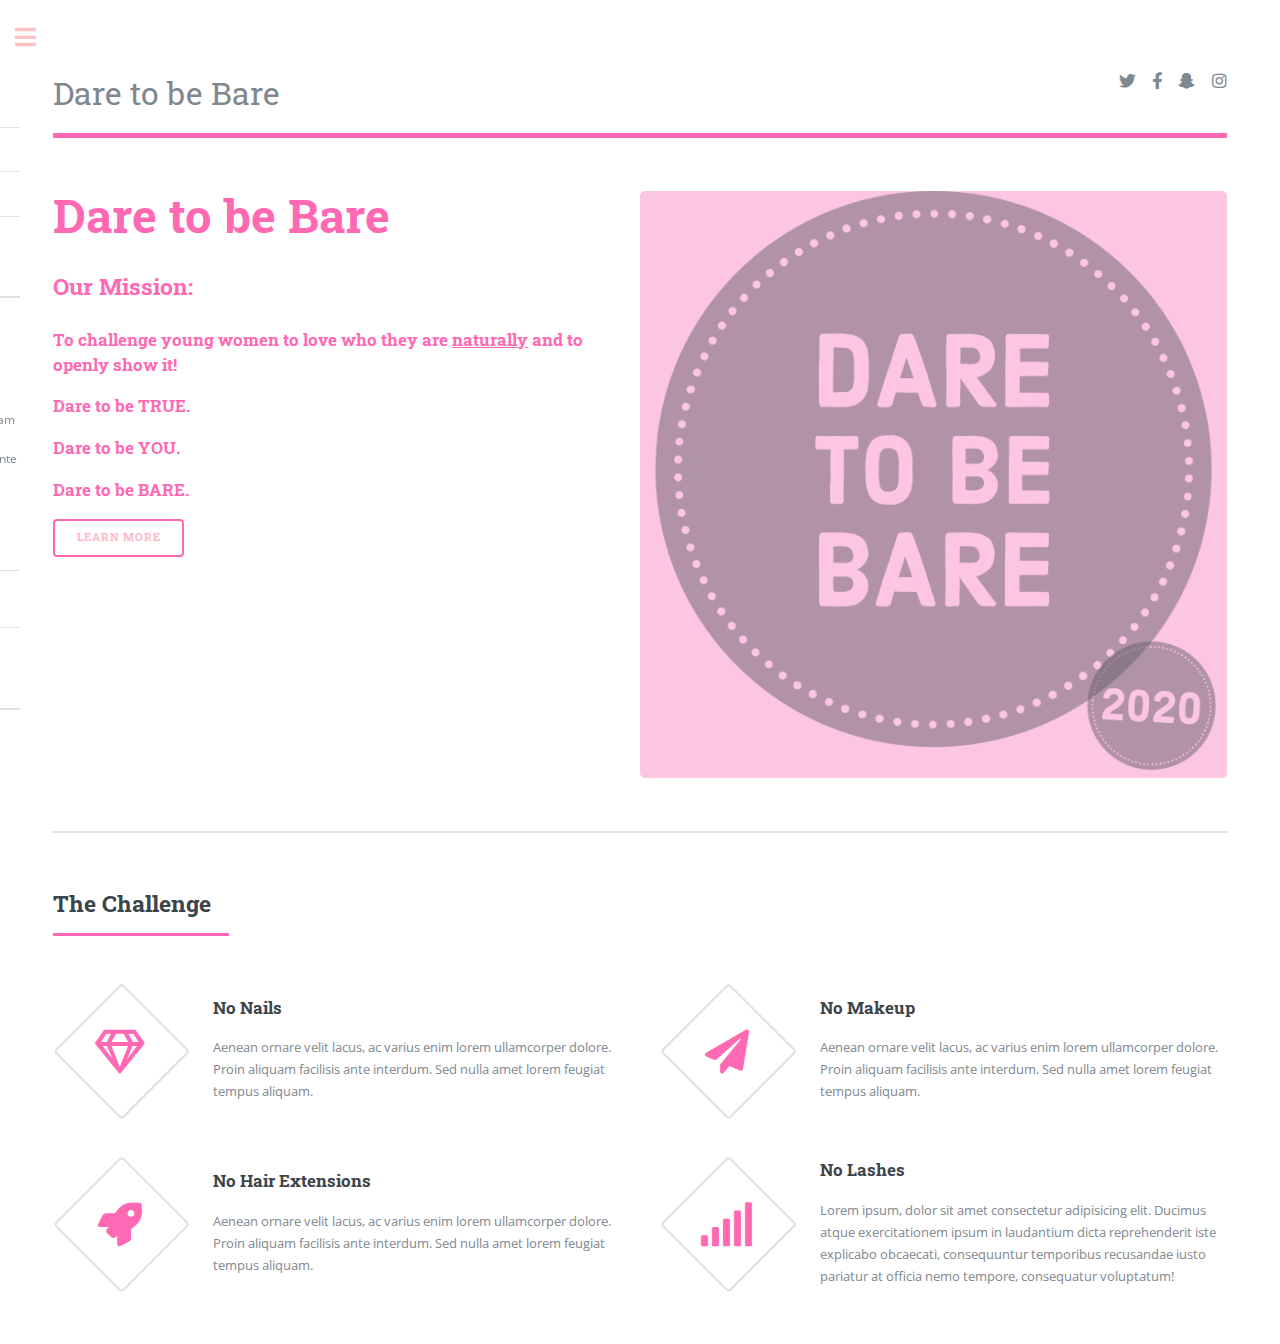
<file: index.html>
<!DOCTYPE HTML>
<!--
	Editorial by HTML5 UP
	html5up.net | @ajlkn
	Free for personal and commercial use under the CCA 3.0 license (html5up.net/license)
-->
<html>
	<head>
		<title>Dare to be Bare</title>
		<meta charset="utf-8" />
		<meta name="viewport" content="width=device-width, initial-scale=1, user-scalable=no" />
		<link rel="stylesheet" href="assets/css/main.css" />
	</head>
	<body class="is-preload">

		<!-- Wrapper -->
			<div id="wrapper">

				<!-- Main -->
					<div id="main">
						<div class="inner">

							<!-- Header -->
								<header id="header">
									<a href="index.html" class="logo"><font size ="6">Dare to be Bare</a></font>
									<ul class="icons">
										<li><a href="#" class="icon brands fa-twitter"><span class="label">Twitter</span></a></li>
										<li><a href="#" class="icon brands fa-facebook-f"><span class="label">Facebook</span></a></li>
										<li><a href="#" class="icon brands fa-snapchat-ghost"><span class="label">Snapchat</span></a></li>
										<li><a href="https://www.instagram.com/dare.tobe.bare/?hl=en" class="icon brands fa-instagram"><span class="label">Instagram</span></a></li>
										
									</ul>
								</header>

							<!-- Banner -->
								<section id="banner">
									<div class="content">
										<header>
											 
										<h1 style ="color:#ff69b4">Dare to be Bare</h1>
									
										
											<h2 style ="color:#ff69b4">Our Mission: </h2>
										</header>
										<h3 style ="color:#ff69b4">To challenge young women to love who they are <u>naturally</u> and to openly show it!</h3>
										<h3 style ="color:#ff69b4">Dare to be TRUE.</h3>
										<h3 style ="color:#ff69b4">Dare to be YOU.</h3>
										<h3 style ="color:#ff69b4">Dare to be BARE.</h3>
										<ul class="actions">
											<li><a href="#" class="button big">Learn More</a></li>
										</ul>
									</div>
									<span class="image object">
										<img src="images/pink_logo.PNG" alt="" />
									</span>
								</section>

							<!-- Section -->
								<section>
									<header class="major">
										<h2>The Challenge</h2>
									</header>
									<div class="features">
										<article>
											<span class="icon fa-gem"></span>
											<div class="content">
												<h3>No Nails</h3>
												<p>Aenean ornare velit lacus, ac varius enim lorem ullamcorper dolore. Proin aliquam facilisis ante interdum. Sed nulla amet lorem feugiat tempus aliquam.</p>
											</div>
										</article>
										<article>
											<span class="icon solid fa-paper-plane"></span>
											<div class="content">
												<h3>No Makeup</h3>
												<p>Aenean ornare velit lacus, ac varius enim lorem ullamcorper dolore. Proin aliquam facilisis ante interdum. Sed nulla amet lorem feugiat tempus aliquam.</p>
											</div>
										</article>
										<article>
											<span class="icon solid fa-rocket"></span>
											<div class="content">
												<h3>No Hair Extensions</h3>
												<p>Aenean ornare velit lacus, ac varius enim lorem ullamcorper dolore. Proin aliquam facilisis ante interdum. Sed nulla amet lorem feugiat tempus aliquam.</p>
											</div>
										</article>
										<article>
											<span class="icon solid fa-signal"></span>
											<div class="content">
												<h3>No Lashes</h3>
												<p>Lorem ipsum, dolor sit amet consectetur adipisicing elit. Ducimus atque exercitationem ipsum in laudantium dicta reprehenderit iste explicabo obcaecati, consequuntur temporibus recusandae iusto pariatur at officia nemo tempore, consequatur voluptatum!
												</p>
											</div>
										</article>
									</div>
								</section>

							<!-- Section -->
								

						</div>
					</div>

				<!-- Sidebar -->
					<div id="sidebar">
						<div class="inner">

							<!-- Search -->
								

							<!-- Menu -->
								<nav id="menu">
									<header class="major">
										<h2>Menu</h2>
									</header>
									<ul>
										<li><a href="index.html">Homepage</a></li>
										<li><a href="about.html">About</a></li>
										<li><a href="pledge.html">Challenge Signup</a></li>
									
										<li><a href="merch.html">Merch</a></li>
										
									</ul>
								</nav>

							

							<!-- Section -->
								<section>
									<header class="major">
										<h2>Get in touch</h2>
									</header>
									<p>Sed varius enim lorem ullamcorper dolore aliquam aenean ornare velit lacus, ac varius enim lorem ullamcorper dolore. Proin sed aliquam facilisis ante interdum. Sed nulla amet lorem feugiat tempus aliquam.</p>
									<ul class="contact">
										<li class="icon solid fa-envelope"><a href="#">information@untitled.tld</a></li>
										<li class="icon solid fa-phone">(281) 330-8004</li>
										<li class="icon solid fa-home">The Bando</li>
									</ul>
								</section>

							<!-- Footer -->
								<footer id="footer">
									<p class="copyright">&copy; Michaelveli. All rights reserved. </a>.</p>
								</footer>

						</div>
					</div>

			</div>

		<!-- Scripts -->
			<script src="assets/js/jquery.min.js"></script>
			<script src="assets/js/browser.min.js"></script>
			<script src="assets/js/breakpoints.min.js"></script>
			<script src="assets/js/util.js"></script>
			<script src="assets/js/main.js"></script>

	</body>
</html>
</file>
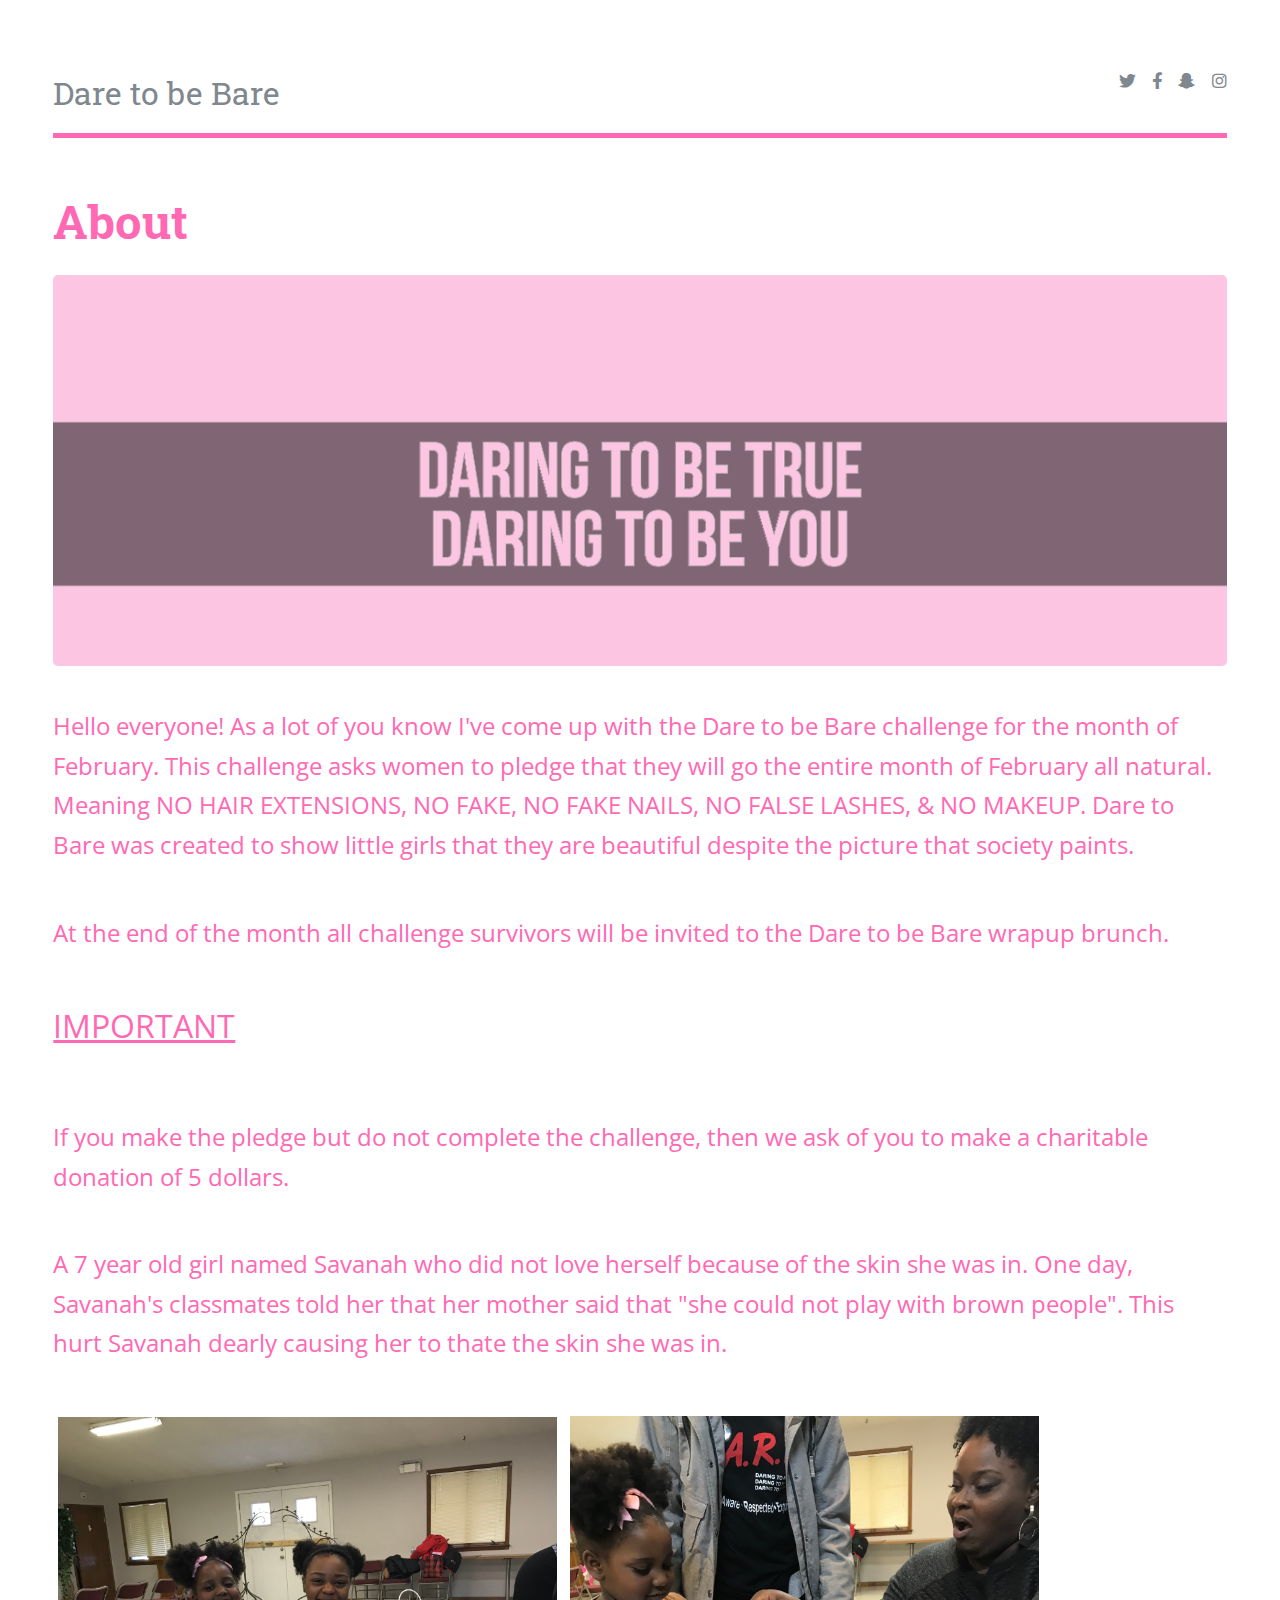
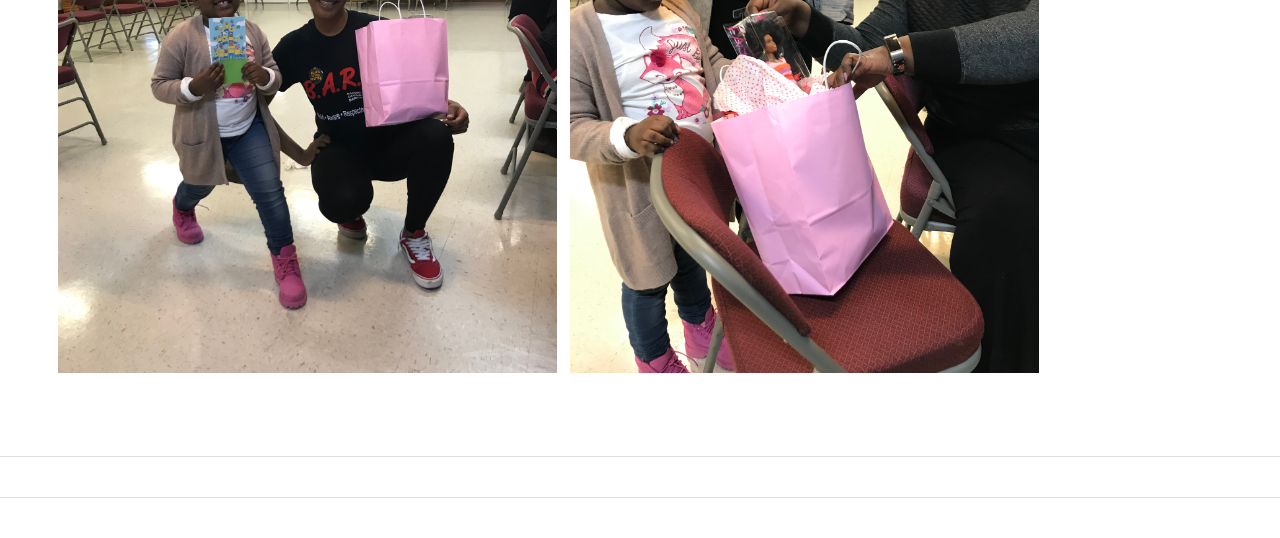
<file: about.html>
<!DOCTYPE HTML>
<!--
	Editorial by HTML5 UP
	html5up.net | @ajlkn
	Free for personal and commercial use under the CCA 3.0 license (html5up.net/license)
-->
<html>
	<head>
		<title>Dare to be Bare</title>
		<meta charset="utf-8" />
		<meta name="viewport" content="width=device-width, initial-scale=1, user-scalable=no" />
		<link rel="stylesheet" href="assets/css/main.css" />
	</head>
	<body class="is-preload">

		<!-- Wrapper -->
			<div id="wrapper">

				<!-- Main -->
					<div id="main">
						<div class="inner">

							<!-- Header -->
								<header id="header">
									<a href="index.html" class="logo"><font size ="6">Dare to be Bare</a></font>
									<ul class="icons">
										<li><a href="#" class="icon brands fa-twitter"><span class="label">Twitter</span></a></li>
										<li><a href="#" class="icon brands fa-facebook-f"><span class="label">Facebook</span></a></li>
										<li><a href="#" class="icon brands fa-snapchat-ghost"><span class="label">Snapchat</span></a></li>
										<li><a href="https://www.instagram.com/dare.tobe.bare/?hl=en" class="icon brands fa-instagram"><span class="label">Instagram</span></a></li>
									</ul>
								</header>

							<!-- Content -->
								<section>
									<header class="main">
										<font color = "#ff69b4"><h1 style ="color:#ff69b4">About</h1></header></font>
									</header>

									<span class="image main"><img src="images/pink_banner.png" alt="" /></span>

                                    <font size="+2" font color = "#ff69b4"><p>Hello everyone! As a lot of you know I've come up with the Dare to be Bare challenge for the month of February. This challenge asks women to pledge that they will go the entire month of February all natural. Meaning NO HAIR EXTENSIONS, NO FAKE, NO FAKE NAILS, NO FALSE LASHES, & NO MAKEUP. Dare to Bare was created to show little girls that they are beautiful despite the picture that society paints. </p>

								<p>At the end of the month all challenge survivors will be invited to the Dare to be Bare wrapup brunch.</p>
                                <font size = "+3" font color = "ff69b4"> <p><u>IMPORTANT</u></p> </font size = "+4" font>
								<p>If you make the pledge but do not complete the challenge, then we ask of you to make a charitable donation of 5 dollars.</p>
									<p>A 7 year old girl named Savanah who did not love herself because of the skin she was in. One day, Savanah's classmates told her that her mother said that "she could not play with brown people". This hurt Savanah dearly causing her to thate the skin she was in.</p> </font>
                                     

                                    
                                
									<img class = "two" img src="images/gallery1.jpg" alt="" />
                                    <img class = "one" img src="images/gallery3.jpg" alt="" />

                                    </div>


                                    


								
									<hr class="major" />


									<hr class="major" />
									
								</section>

						</div>
					</div>

				<!-- Sidebar -->
				

						<!-- Search -->
							

						<!-- Menu -->
						

		<!-- Scripts -->
			<script src="assets/js/jquery.min.js"></script>
			<script src="assets/js/browser.min.js"></script>
			<script src="assets/js/breakpoints.min.js"></script>
			<script src="assets/js/util.js"></script>
			<script src="assets/js/main.js"></script>

	</body>
</html>
</file>
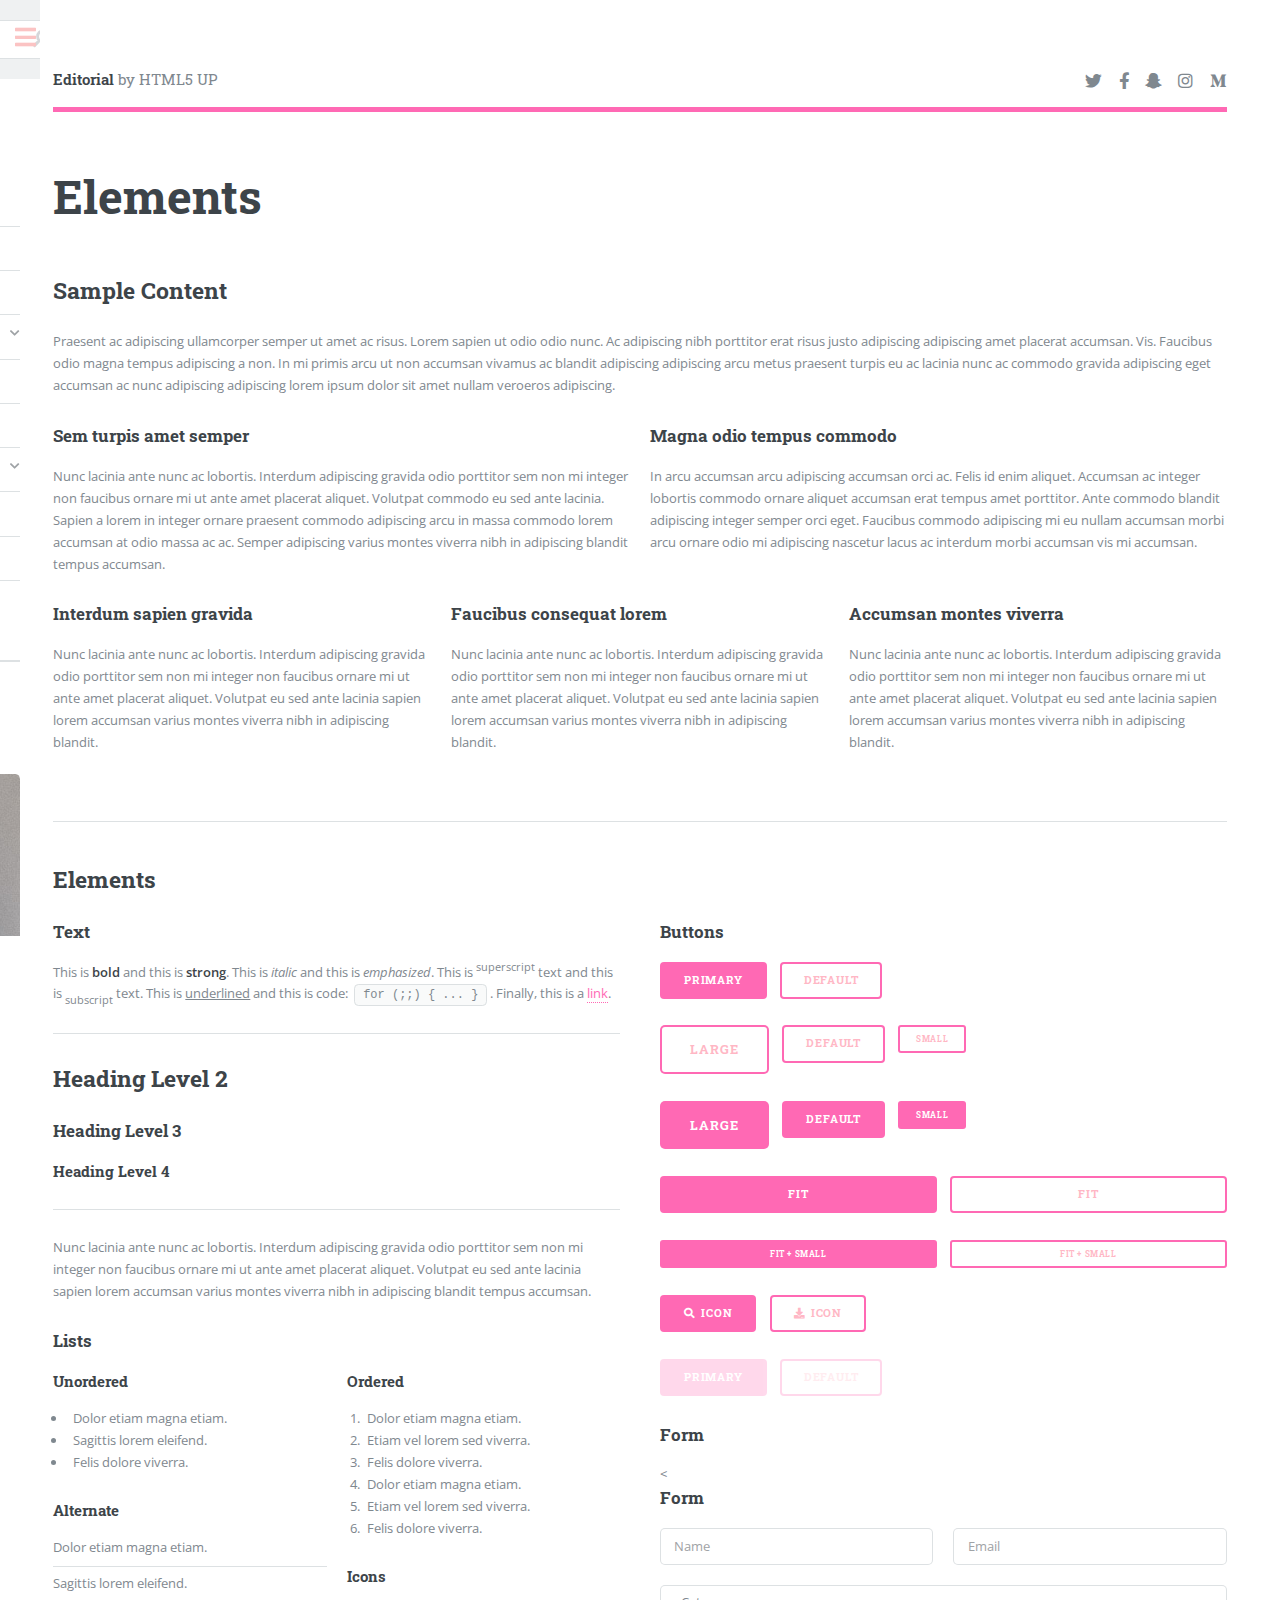
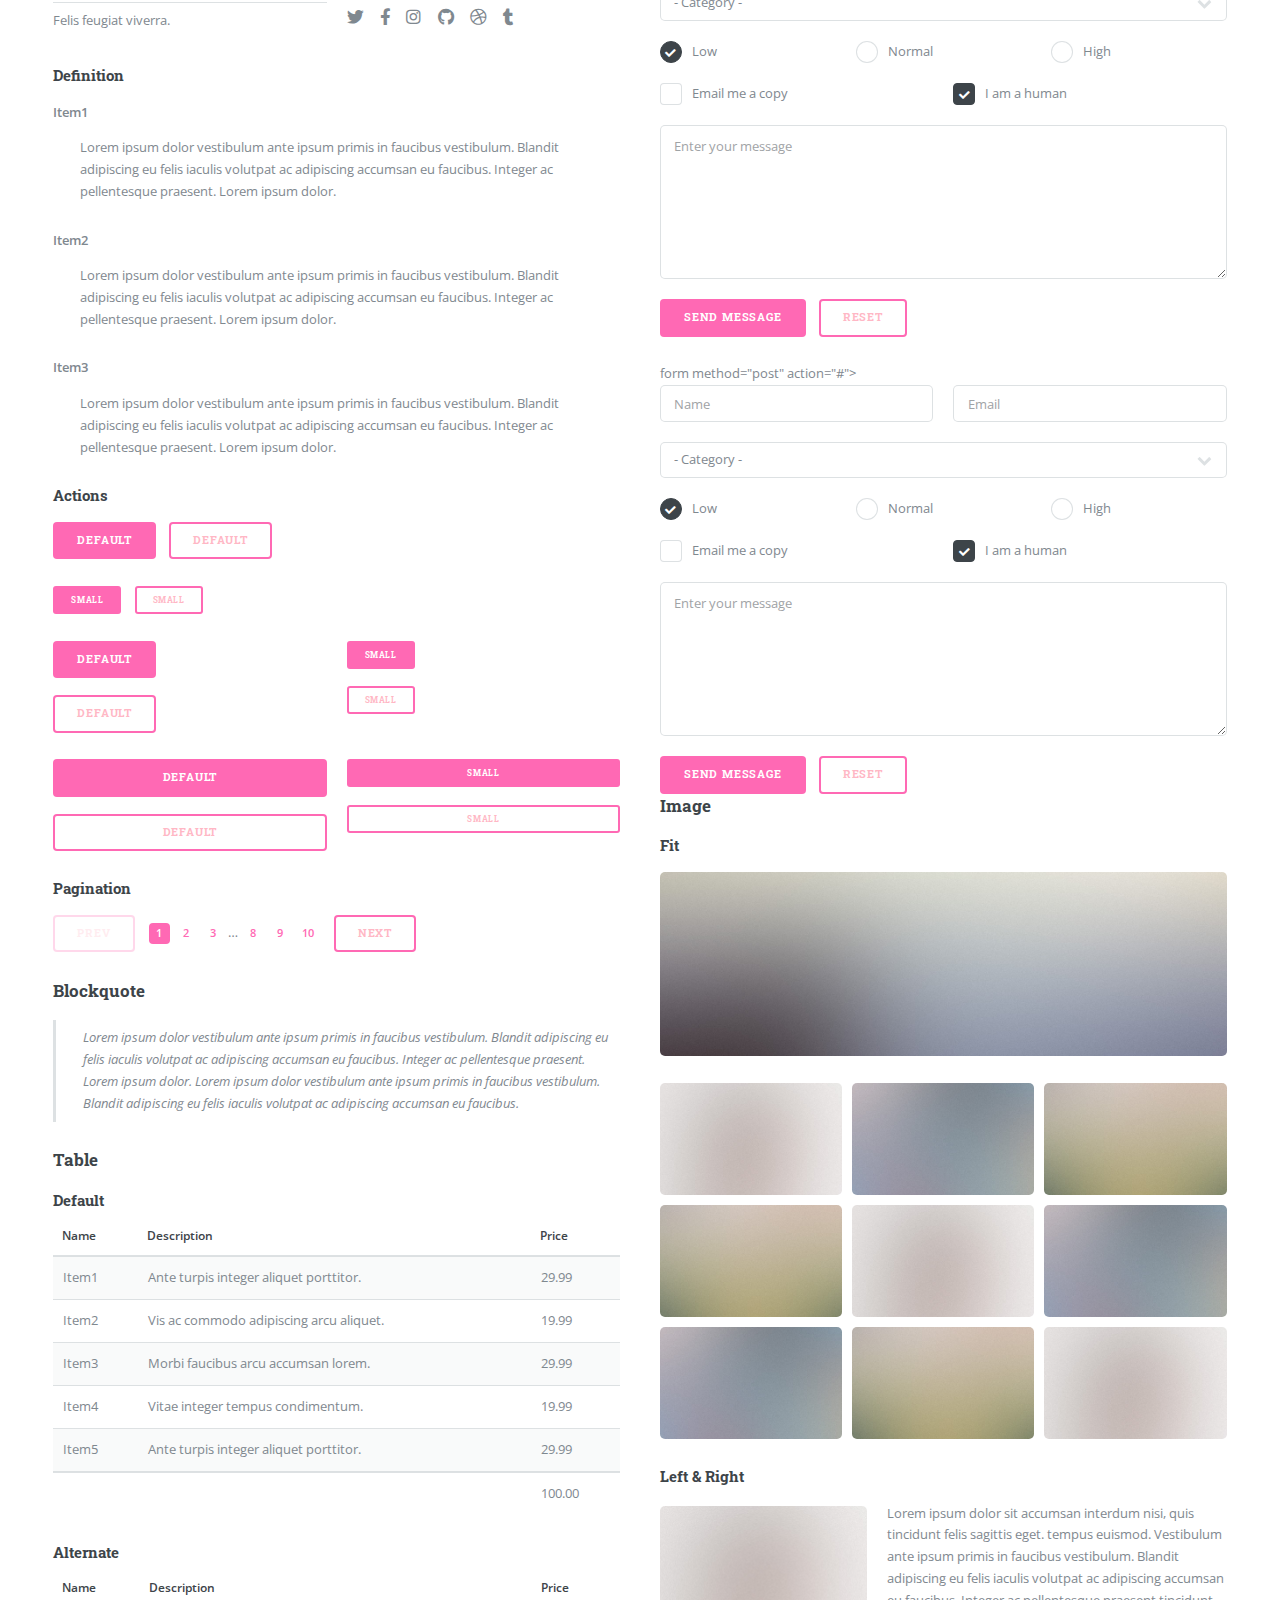
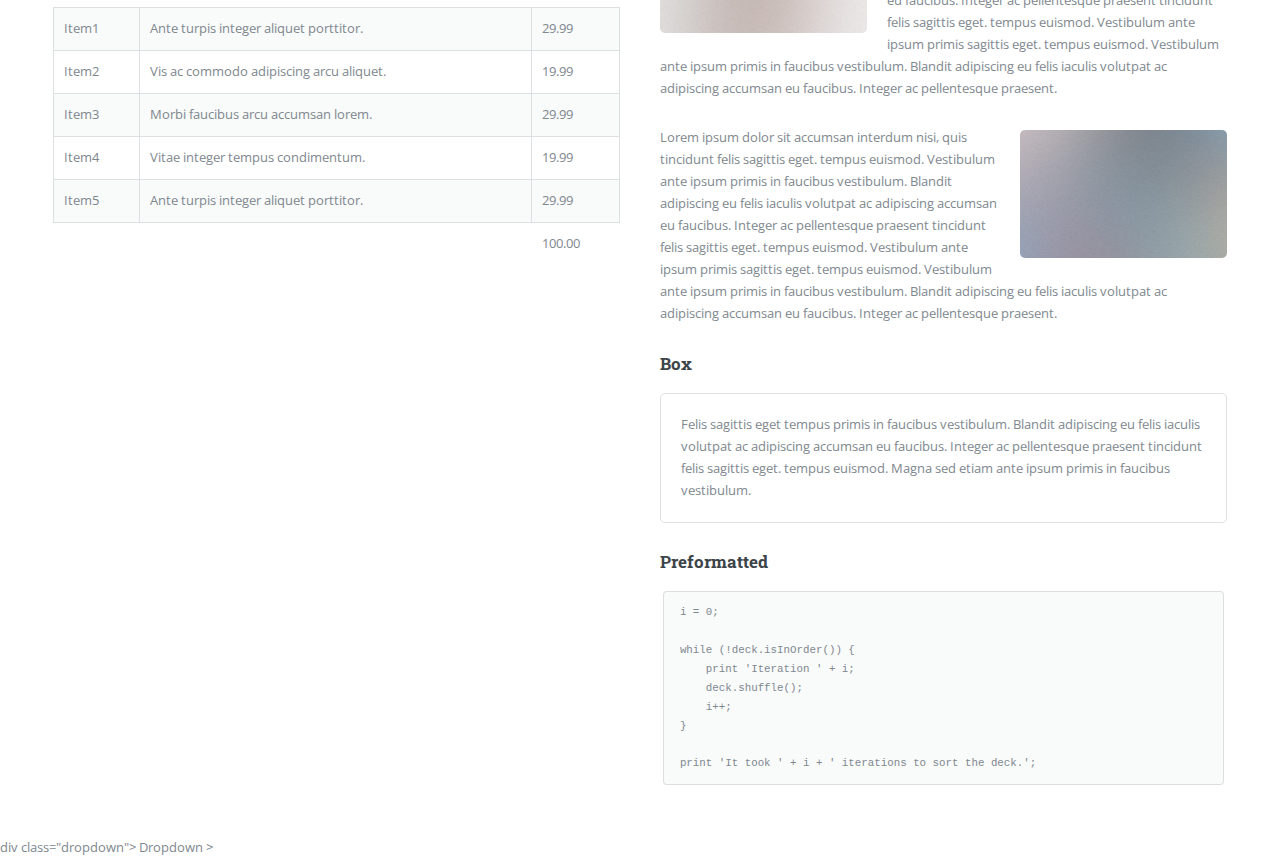
<file: elements.html>
<!DOCTYPE HTML>
<!--
	Editorial by HTML5 UP
	html5up.net | @ajlkn
	Free for personal and commercial use under the CCA 3.0 license (html5up.net/license)
-->
<html>
	<head>
		<title>Elements - Editorial by HTML5 UP</title>
		<meta charset="utf-8" />
		<meta name="viewport" content="width=device-width, initial-scale=1, user-scalable=no" />
		<link rel="stylesheet" href="assets/css/main.css" />
	</head>
	<body class="is-preload">

		<!-- Wrapper -->
			<div id="wrapper">

				<!-- Main -->
					<div id="main">
						<div class="inner">

							<!-- Header -->
								<header id="header">
									<a href="index.html" class="logo"><strong>Editorial</strong> by HTML5 UP</a>
									<ul class="icons">
										<li><a href="#" class="icon brands fa-twitter"><span class="label">Twitter</span></a></li>
										<li><a href="#" class="icon brands fa-facebook-f"><span class="label">Facebook</span></a></li>
										<li><a href="#" class="icon brands fa-snapchat-ghost"><span class="label">Snapchat</span></a></li>
										<li><a href="#" class="icon brands fa-instagram"><span class="label">Instagram</span></a></li>
										<li><a href="#" class="icon brands fa-medium-m"><span class="label">Medium</span></a></li>
									</ul>
								</header>

							<!-- Content -->
								<section>
									<header class="main">
										<h1>Elements</h1>
									</header>

									<!-- Content -->
										<h2 id="content">Sample Content</h2>
										<p>Praesent ac adipiscing ullamcorper semper ut amet ac risus. Lorem sapien ut odio odio nunc. Ac adipiscing nibh porttitor erat risus justo adipiscing adipiscing amet placerat accumsan. Vis. Faucibus odio magna tempus adipiscing a non. In mi primis arcu ut non accumsan vivamus ac blandit adipiscing adipiscing arcu metus praesent turpis eu ac lacinia nunc ac commodo gravida adipiscing eget accumsan ac nunc adipiscing adipiscing lorem ipsum dolor sit amet nullam veroeros adipiscing.</p>
										<div class="row">
											<div class="col-6 col-12-small">
												<h3>Sem turpis amet semper</h3>
												<p>Nunc lacinia ante nunc ac lobortis. Interdum adipiscing gravida odio porttitor sem non mi integer non faucibus ornare mi ut ante amet placerat aliquet. Volutpat commodo eu sed ante lacinia. Sapien a lorem in integer ornare praesent commodo adipiscing arcu in massa commodo lorem accumsan at odio massa ac ac. Semper adipiscing varius montes viverra nibh in adipiscing blandit tempus accumsan.</p>
											</div>
											<div class="col-6 col-12-small">
												<h3>Magna odio tempus commodo</h3>
												<p>In arcu accumsan arcu adipiscing accumsan orci ac. Felis id enim aliquet. Accumsan ac integer lobortis commodo ornare aliquet accumsan erat tempus amet porttitor. Ante commodo blandit adipiscing integer semper orci eget. Faucibus commodo adipiscing mi eu nullam accumsan morbi arcu ornare odio mi adipiscing nascetur lacus ac interdum morbi accumsan vis mi accumsan.</p>
											</div>
											<!-- Break -->
											<div class="col-4 col-12-medium">
												<h3>Interdum sapien gravida</h3>
												<p>Nunc lacinia ante nunc ac lobortis. Interdum adipiscing gravida odio porttitor sem non mi integer non faucibus ornare mi ut ante amet placerat aliquet. Volutpat eu sed ante lacinia sapien lorem accumsan varius montes viverra nibh in adipiscing blandit.</p>
											</div>
											<div class="col-4 col-12-medium">
												<h3>Faucibus consequat lorem</h3>
												<p>Nunc lacinia ante nunc ac lobortis. Interdum adipiscing gravida odio porttitor sem non mi integer non faucibus ornare mi ut ante amet placerat aliquet. Volutpat eu sed ante lacinia sapien lorem accumsan varius montes viverra nibh in adipiscing blandit.</p>
											</div>
											<div class="col-4 col-12-medium">
												<h3>Accumsan montes viverra</h3>
												<p>Nunc lacinia ante nunc ac lobortis. Interdum adipiscing gravida odio porttitor sem non mi integer non faucibus ornare mi ut ante amet placerat aliquet. Volutpat eu sed ante lacinia sapien lorem accumsan varius montes viverra nibh in adipiscing blandit.</p>
											</div>
										</div>

									<hr class="major" />

									<!-- Elements -->
										<h2 id="elements">Elements</h2>
										<div class="row gtr-200">
											<div class="col-6 col-12-medium">

												<!-- Text stuff -->
													<h3>Text</h3>
													<p>This is <b>bold</b> and this is <strong>strong</strong>. This is <i>italic</i> and this is <em>emphasized</em>.
													This is <sup>superscript</sup> text and this is <sub>subscript</sub> text.
													This is <u>underlined</u> and this is code: <code>for (;;) { ... }</code>.
													Finally, this is a <a href="#">link</a>.</p>
													<hr />
													<h2>Heading Level 2</h2>
													<h3>Heading Level 3</h3>
													<h4>Heading Level 4</h4>
													<hr />
													<p>Nunc lacinia ante nunc ac lobortis. Interdum adipiscing gravida odio porttitor sem non mi integer non faucibus ornare mi ut ante amet placerat aliquet. Volutpat eu sed ante lacinia sapien lorem accumsan varius montes viverra nibh in adipiscing blandit tempus accumsan.</p>

												<!-- Lists -->
													<h3>Lists</h3>
													<div class="row">
														<div class="col-6 col-12-small">

															<h4>Unordered</h4>
															<ul>
																<li>Dolor etiam magna etiam.</li>
																<li>Sagittis lorem eleifend.</li>
																<li>Felis dolore viverra.</li>
															</ul>

															<h4>Alternate</h4>
															<ul class="alt">
																<li>Dolor etiam magna etiam.</li>
																<li>Sagittis lorem eleifend.</li>
																<li>Felis feugiat viverra.</li>
															</ul>

														</div>
														<div class="col-6 col-12-small">

															<h4>Ordered</h4>
															<ol>
																<li>Dolor etiam magna etiam.</li>
																<li>Etiam vel lorem sed viverra.</li>
																<li>Felis dolore viverra.</li>
																<li>Dolor etiam magna etiam.</li>
																<li>Etiam vel lorem sed viverra.</li>
																<li>Felis dolore viverra.</li>
															</ol>

															<h4>Icons</h4>
															<ul class="icons">
																<li><a href="#" class="icon brands fa-twitter"><span class="label">Twitter</span></a></li>
																<li><a href="#" class="icon brands fa-facebook-f"><span class="label">Facebook</span></a></li>
																<li><a href="#" class="icon brands fa-instagram"><span class="label">Instagram</span></a></li>
																<li><a href="#" class="icon brands fa-github"><span class="label">Github</span></a></li>
																<li><a href="#" class="icon brands fa-dribbble"><span class="label">Dribbble</span></a></li>
																<li><a href="#" class="icon brands fa-tumblr"><span class="label">Tumblr</span></a></li>
															</ul>

														</div>
													</div>
													<h4>Definition</h4>
													<dl>
														<dt>Item1</dt>
														<dd>
															<p>Lorem ipsum dolor vestibulum ante ipsum primis in faucibus vestibulum. Blandit adipiscing eu felis iaculis volutpat ac adipiscing accumsan eu faucibus. Integer ac pellentesque praesent. Lorem ipsum dolor.</p>
														</dd>
														<dt>Item2</dt>
														<dd>
															<p>Lorem ipsum dolor vestibulum ante ipsum primis in faucibus vestibulum. Blandit adipiscing eu felis iaculis volutpat ac adipiscing accumsan eu faucibus. Integer ac pellentesque praesent. Lorem ipsum dolor.</p>
														</dd>
														<dt>Item3</dt>
														<dd>
															<p>Lorem ipsum dolor vestibulum ante ipsum primis in faucibus vestibulum. Blandit adipiscing eu felis iaculis volutpat ac adipiscing accumsan eu faucibus. Integer ac pellentesque praesent. Lorem ipsum dolor.</p>
														</dd>
													</dl>

													<h4>Actions</h4>
													<ul class="actions">
														<li><a href="#" class="button primary">Default</a></li>
														<li><a href="#" class="button">Default</a></li>
													</ul>
													<ul class="actions small">
														<li><a href="#" class="button primary small">Small</a></li>
														<li><a href="#" class="button small">Small</a></li>
													</ul>
													<div class="row">
														<div class="col-6 col-12-small">
															<ul class="actions stacked">
																<li><a href="#" class="button primary">Default</a></li>
																<li><a href="#" class="button">Default</a></li>
															</ul>
														</div>
														<div class="col-6 col-12-small">
															<ul class="actions stacked">
																<li><a href="#" class="button primary small">Small</a></li>
																<li><a href="#" class="button small">Small</a></li>
															</ul>
														</div>
														<div class="col-6 col-12-small">
															<ul class="actions stacked">
																<li><a href="#" class="button primary fit">Default</a></li>
																<li><a href="#" class="button fit">Default</a></li>
															</ul>
														</div>
														<div class="col-6 col-12-small">
															<ul class="actions stacked">
																<li><a href="#" class="button primary small fit">Small</a></li>
																<li><a href="#" class="button small fit">Small</a></li>
															</ul>
														</div>
													</div>

													<h4>Pagination</h4>
													<ul class="pagination">
														<li><span class="button disabled">Prev</span></li>
														<li><a href="#" class="page active">1</a></li>
														<li><a href="#" class="page">2</a></li>
														<li><a href="#" class="page">3</a></li>
														<li><span>&hellip;</span></li>
														<li><a href="#" class="page">8</a></li>
														<li><a href="#" class="page">9</a></li>
														<li><a href="#" class="page">10</a></li>
														<li><a href="#" class="button">Next</a></li>
													</ul>

												<!-- Blockquote -->
													<h3>Blockquote</h3>
													<blockquote>Lorem ipsum dolor vestibulum ante ipsum primis in faucibus vestibulum. Blandit adipiscing eu felis iaculis volutpat ac adipiscing accumsan eu faucibus. Integer ac pellentesque praesent. Lorem ipsum dolor. Lorem ipsum dolor vestibulum ante ipsum primis in faucibus vestibulum. Blandit adipiscing eu felis iaculis volutpat ac adipiscing accumsan eu faucibus.</blockquote>

												<!-- Table -->
													<h3>Table</h3>

													<h4>Default</h4>
													<div class="table-wrapper">
														<table>
															<thead>
																<tr>
																	<th>Name</th>
																	<th>Description</th>
																	<th>Price</th>
																</tr>
															</thead>
															<tbody>
																<tr>
																	<td>Item1</td>
																	<td>Ante turpis integer aliquet porttitor.</td>
																	<td>29.99</td>
																</tr>
																<tr>
																	<td>Item2</td>
																	<td>Vis ac commodo adipiscing arcu aliquet.</td>
																	<td>19.99</td>
																</tr>
																<tr>
																	<td>Item3</td>
																	<td> Morbi faucibus arcu accumsan lorem.</td>
																	<td>29.99</td>
																</tr>
																<tr>
																	<td>Item4</td>
																	<td>Vitae integer tempus condimentum.</td>
																	<td>19.99</td>
																</tr>
																<tr>
																	<td>Item5</td>
																	<td>Ante turpis integer aliquet porttitor.</td>
																	<td>29.99</td>
																</tr>
															</tbody>
															<tfoot>
																<tr>
																	<td colspan="2"></td>
																	<td>100.00</td>
																</tr>
															</tfoot>
														</table>
													</div>

													<h4>Alternate</h4>
													<div class="table-wrapper">
														<table class="alt">
															<thead>
																<tr>
																	<th>Name</th>
																	<th>Description</th>
																	<th>Price</th>
																</tr>
															</thead>
															<tbody>
																<tr>
																	<td>Item1</td>
																	<td>Ante turpis integer aliquet porttitor.</td>
																	<td>29.99</td>
																</tr>
																<tr>
																	<td>Item2</td>
																	<td>Vis ac commodo adipiscing arcu aliquet.</td>
																	<td>19.99</td>
																</tr>
																<tr>
																	<td>Item3</td>
																	<td> Morbi faucibus arcu accumsan lorem.</td>
																	<td>29.99</td>
																</tr>
																<tr>
																	<td>Item4</td>
																	<td>Vitae integer tempus condimentum.</td>
																	<td>19.99</td>
																</tr>
																<tr>
																	<td>Item5</td>
																	<td>Ante turpis integer aliquet porttitor.</td>
																	<td>29.99</td>
																</tr>
															</tbody>
															<tfoot>
																<tr>
																	<td colspan="2"></td>
																	<td>100.00</td>
																</tr>
															</tfoot>
														</table>
													</div>

											</div>
											<div class="col-6 col-12-medium">

												<!-- Buttons -->
													<h3>Buttons</h3>
													<ul class="actions">
														<li><a href="#" class="button primary">Primary</a></li>
														<li><a href="#" class="button">Default</a></li>
													</ul>
													<ul class="actions">
														<li><a href="#" class="button large">Large</a></li>
														<li><a href="#" class="button">Default</a></li>
														<li><a href="#" class="button small">Small</a></li>
													</ul>
													<ul class="actions">
														<li><a href="#" class="button primary large">Large</a></li>
														<li><a href="#" class="button primary">Default</a></li>
														<li><a href="#" class="button primary small">Small</a></li>
													</ul>
													<ul class="actions fit">
														<li><a href="#" class="button primary fit">Fit</a></li>
														<li><a href="#" class="button fit">Fit</a></li>
													</ul>
													<ul class="actions fit small">
														<li><a href="#" class="button primary fit small">Fit + Small</a></li>
														<li><a href="#" class="button fit small">Fit + Small</a></li>
													</ul>
													<ul class="actions">
														<li><a href="#" class="button primary icon solid fa-search">Icon</a></li>
														<li><a href="#" class="button icon solid fa-download">Icon</a></li>
													</ul>
													<ul class="actions">
														<li><span class="button primary disabled">Primary</span></li>
														<li><span class="button disabled">Default</span></li>
													</ul>

												<!-- Form -->
													<h3>Form</h3>

													<<!-- Form -->
													<h3>Form</h3>

													<form method="post" action="#">
														<div class="row gtr-uniform">
															<div class="col-6 col-12-xsmall">
																<input type="text" name="demo-name" id="demo-name" value="" placeholder="Name" />
															</div>
															<div class="col-6 col-12-xsmall">
																<input type="email" name="demo-email" id="demo-email" value="" placeholder="Email" />
															</div>
															<!-- Break -->
															<div class="col-12">
																<select name="demo-category" id="demo-category">
																	<option value="">- Category -</option>
																	<option value="1">Manufacturing</option>
																	<option value="1">Shipping</option>
																	<option value="1">Administration</option>
																	<option value="1">Human Resources</option>
																</select>
															</div>
															<!-- Break -->
															<div class="col-4 col-12-small">
																<input type="radio" id="demo-priority-low" name="demo-priority" checked>
																<label for="demo-priority-low">Low</label>
															</div>
															<div class="col-4 col-12-small">
																<input type="radio" id="demo-priority-normal" name="demo-priority">
																<label for="demo-priority-normal">Normal</label>
															</div>
															<div class="col-4 col-12-small">
																<input type="radio" id="demo-priority-high" name="demo-priority">
																<label for="demo-priority-high">High</label>
															</div>
															<!-- Break -->
															<div class="col-6 col-12-small">
																<input type="checkbox" id="demo-copy" name="demo-copy">
																<label for="demo-copy">Email me a copy</label>
															</div>
															<div class="col-6 col-12-small">
																<input type="checkbox" id="demo-human" name="demo-human" checked>
																<label for="demo-human">I am a human</label>
															</div>
															<!-- Break -->
															<div class="col-12">
																<textarea name="demo-message" id="demo-message" placeholder="Enter your message" rows="6"></textarea>
															</div>
															<!-- Break -->
															<div class="col-12">
																<ul class="actions">
																	<li><input type="submit" value="Send Message" class="primary" /></li>
																	<li><input type="reset" value="Reset" /></li>
																</ul>
															</div>
														</div>
													</form>form method="post" action="#">
														<div class="row gtr-uniform">
															<div class="col-6 col-12-xsmall">
																<input type="text" name="demo-name" id="demo-name" value="" placeholder="Name" />
															</div>
															<div class="col-6 col-12-xsmall">
																<input type="email" name="demo-email" id="demo-email" value="" placeholder="Email" />
															</div>
															<!-- Break -->
															<div class="col-12">
																<select name="demo-category" id="demo-category">
																	<option value="">- Category -</option>
																	<option value="1">Manufacturing</option>
																	<option value="1">Shipping</option>
																	<option value="1">Administration</option>
																	<option value="1">Human Resources</option>
																</select>
															</div>
															<!-- Break -->
															<div class="col-4 col-12-small">
																<input type="radio" id="demo-priority-low" name="demo-priority" checked>
																<label for="demo-priority-low">Low</label>
															</div>
															<div class="col-4 col-12-small">
																<input type="radio" id="demo-priority-normal" name="demo-priority">
																<label for="demo-priority-normal">Normal</label>
															</div>
															<div class="col-4 col-12-small">
																<input type="radio" id="demo-priority-high" name="demo-priority">
																<label for="demo-priority-high">High</label>
															</div>
															<!-- Break -->
															<div class="col-6 col-12-small">
																<input type="checkbox" id="demo-copy" name="demo-copy">
																<label for="demo-copy">Email me a copy</label>
															</div>
															<div class="col-6 col-12-small">
																<input type="checkbox" id="demo-human" name="demo-human" checked>
																<label for="demo-human">I am a human</label>
															</div>
															<!-- Break -->
															<div class="col-12">
																<textarea name="demo-message" id="demo-message" placeholder="Enter your message" rows="6"></textarea>
															</div>
															<!-- Break -->
															<div class="col-12">
																<ul class="actions">
																	<li><input type="submit" value="Send Message" class="primary" /></li>
																	<li><input type="reset" value="Reset" /></li>
																</ul>
															</div>
														</div>
													</form>

												<!-- Image -->
													<h3>Image</h3>

													<h4>Fit</h4>
													<span class="image fit"><img src="images/pic11.jpg" alt="" /></span>
													<div class="box alt">
														<div class="row gtr-50 gtr-uniform">
															<div class="col-4"><span class="image fit"><img src="images/pic01.jpg" alt="" /></span></div>
															<div class="col-4"><span class="image fit"><img src="images/pic02.jpg" alt="" /></span></div>
															<div class="col-4"><span class="image fit"><img src="images/pic03.jpg" alt="" /></span></div>
															<!-- Break -->
															<div class="col-4"><span class="image fit"><img src="images/pic03.jpg" alt="" /></span></div>
															<div class="col-4"><span class="image fit"><img src="images/pic01.jpg" alt="" /></span></div>
															<div class="col-4"><span class="image fit"><img src="images/pic02.jpg" alt="" /></span></div>
															<!-- Break -->
															<div class="col-4"><span class="image fit"><img src="images/pic02.jpg" alt="" /></span></div>
															<div class="col-4"><span class="image fit"><img src="images/pic03.jpg" alt="" /></span></div>
															<div class="col-4"><span class="image fit"><img src="images/pic01.jpg" alt="" /></span></div>
														</div>
													</div>

													<h4>Left &amp; Right</h4>
													<p><span class="image left"><img src="images/pic01.jpg" alt="" /></span>Lorem ipsum dolor sit accumsan interdum nisi, quis tincidunt felis sagittis eget. tempus euismod. Vestibulum ante ipsum primis in faucibus vestibulum. Blandit adipiscing eu felis iaculis volutpat ac adipiscing accumsan eu faucibus. Integer ac pellentesque praesent tincidunt felis sagittis eget. tempus euismod. Vestibulum ante ipsum primis sagittis eget. tempus euismod. Vestibulum ante ipsum primis in faucibus vestibulum. Blandit adipiscing eu felis iaculis volutpat ac adipiscing accumsan eu faucibus. Integer ac pellentesque praesent.</p>
													<p><span class="image right"><img src="images/pic02.jpg" alt="" /></span>Lorem ipsum dolor sit accumsan interdum nisi, quis tincidunt felis sagittis eget. tempus euismod. Vestibulum ante ipsum primis in faucibus vestibulum. Blandit adipiscing eu felis iaculis volutpat ac adipiscing accumsan eu faucibus. Integer ac pellentesque praesent tincidunt felis sagittis eget. tempus euismod. Vestibulum ante ipsum primis sagittis eget. tempus euismod. Vestibulum ante ipsum primis in faucibus vestibulum. Blandit adipiscing eu felis iaculis volutpat ac adipiscing accumsan eu faucibus. Integer ac pellentesque praesent.</p>

												<!-- Box -->
													<h3>Box</h3>
													<div class="box">
														<p>Felis sagittis eget tempus primis in faucibus vestibulum. Blandit adipiscing eu felis iaculis volutpat ac adipiscing accumsan eu faucibus. Integer ac pellentesque praesent tincidunt felis sagittis eget. tempus euismod. Magna sed etiam ante ipsum primis in faucibus vestibulum.</p>
													</div>

												<!-- Preformatted Code -->
													<h3>Preformatted</h3>
													<pre><code>i = 0;

while (!deck.isInOrder()) {
    print 'Iteration ' + i;
    deck.shuffle();
    i++;
}

print 'It took ' + i + ' iterations to sort the deck.';
</code></pre>

											</div>
										</div>

								</section>

						</div>
					</div>

				<!-- Sidebar -->
					<div id="sidebar">
						<div class="inner">

							<!-- Search -->
								<section id="search" class="alt">
									<form method="post" action="#">
										<input type="text" name="query" id="query" placeholder="Search" />
									</form>
								</section>

							<!-- Menu -->
								<nav id="menu">
									<header class="major">
										<h2>Menu</h2>
									</header>
									<ul>
										<li><a href="index.html">Homepage</a></li>
										<li><a href="generic.html">Generic</a></li>
										<li><a href="elements.html">Elements</a></li>
										<li>
											<span class="opener">Submenu</span>
											<ul>
												<li><a href="#">Lorem Dolor</a></li>
												<li><a href="#">Ipsum Adipiscing</a></li>
												<li><a href="#">Tempus Magna</a></li>
												<li><a href="#">Feugiat Veroeros</a></li>
											</ul>
										</li>
										<li><a href="#">Etiam Dolore</a></li>
										<li><a href="#">Adipiscing</a></li>
										<li>
											<span class="opener">Another Submenu</span>
											<ul>
												<li><a href="#">Lorem Dolor</a></li>
												<li><a href="#">Ipsum Adipiscing</a></li>
												<li><a href="#">Tempus Magna</a></li>
												<li><a href="#">Feugiat Veroeros</a></li>
											</ul>
										</li>
										<li><a href="#">Maximus Erat</a></li>
										<li><a href="#">Sapien Mauris</a></li>
										<li><a href="#">Amet Lacinia</a></li>
									</ul>
								</nav>

							<!-- Section -->
								<section>
									<header class="major">
										<h2>Ante interdum</h2>
									</header>
									<div class="mini-posts">
										<article>
											<a href="#" class="image"><img src="images/pic07.jpg" alt="" /></a>
											<p>Aenean ornare velit lacus, ac varius enim lorem ullamcorper dolore aliquam.</p>
										</article>
										<article>
											<a href="#" class="image"><img src="images/pic08.jpg" alt="" /></a>
											<p>Aenean ornare velit lacus, ac varius enim lorem ullamcorper dolore aliquam.</p>
										</article>
										<article>
											<a href="#" class="image"><img src="images/pic09.jpg" alt="" /></a>
											<p>Aenean ornare velit lacus, ac varius enim lorem ullamcorper dolore aliquam.</p>
										</article>
									</div>
									<ul class="actions">
										<li><a href="#" class="button">More</a></li>
									</ul>
								</section>

							<!-- Section -->
								<section>
									<header class="major">
										<h2>Get in touch</h2>
									</header>
									<p>Sed varius enim lorem ullamcorper dolore aliquam aenean ornare velit lacus, ac varius enim lorem ullamcorper dolore. Proin sed aliquam facilisis ante interdum. Sed nulla amet lorem feugiat tempus aliquam.</p>
									<ul class="contact">
										<li class="icon solid fa-envelope"><a href="#">information@untitled.tld</a></li>
										<li class="icon solid fa-phone">(000) 000-0000</li>
										<li class="icon solid fa-home">1234 Somewhere Road #8254<br />
										Nashville, TN 00000-0000</li>
									</ul>
								</section>

							<!-- Footer -->
								<footer id="footer">
									<p class="copyright">&copy; Untitled. All rights reserved. Demo Images: <a href="https://unsplash.com">Unsplash</a>. Design: <a href="https://html5up.net">HTML5 UP</a>.</p>
								</footer>

						</div>
					</div>

			</div>

		<!-- Scripts -->
			<script src="assets/js/jquery.min.js"></script>
			<script src="assets/js/browser.min.js"></script>
			<script src="assets/js/breakpoints.min.js"></script>
			<script src="assets/js/util.js"></script>
			<script src="assets/js/main.js"></script>

	</body>
</html>

div class="dropdown">
                                     <!...   <button class="dropbtn">Dropdown</button> >
                                        <div class="dropdown-content">
                                          <a href="#">Link 1</a>
                                          <a href="#">Link 2</a>
                                          <a href="#">Link 3</a>
                                        </div>
                                      </div>
</file>
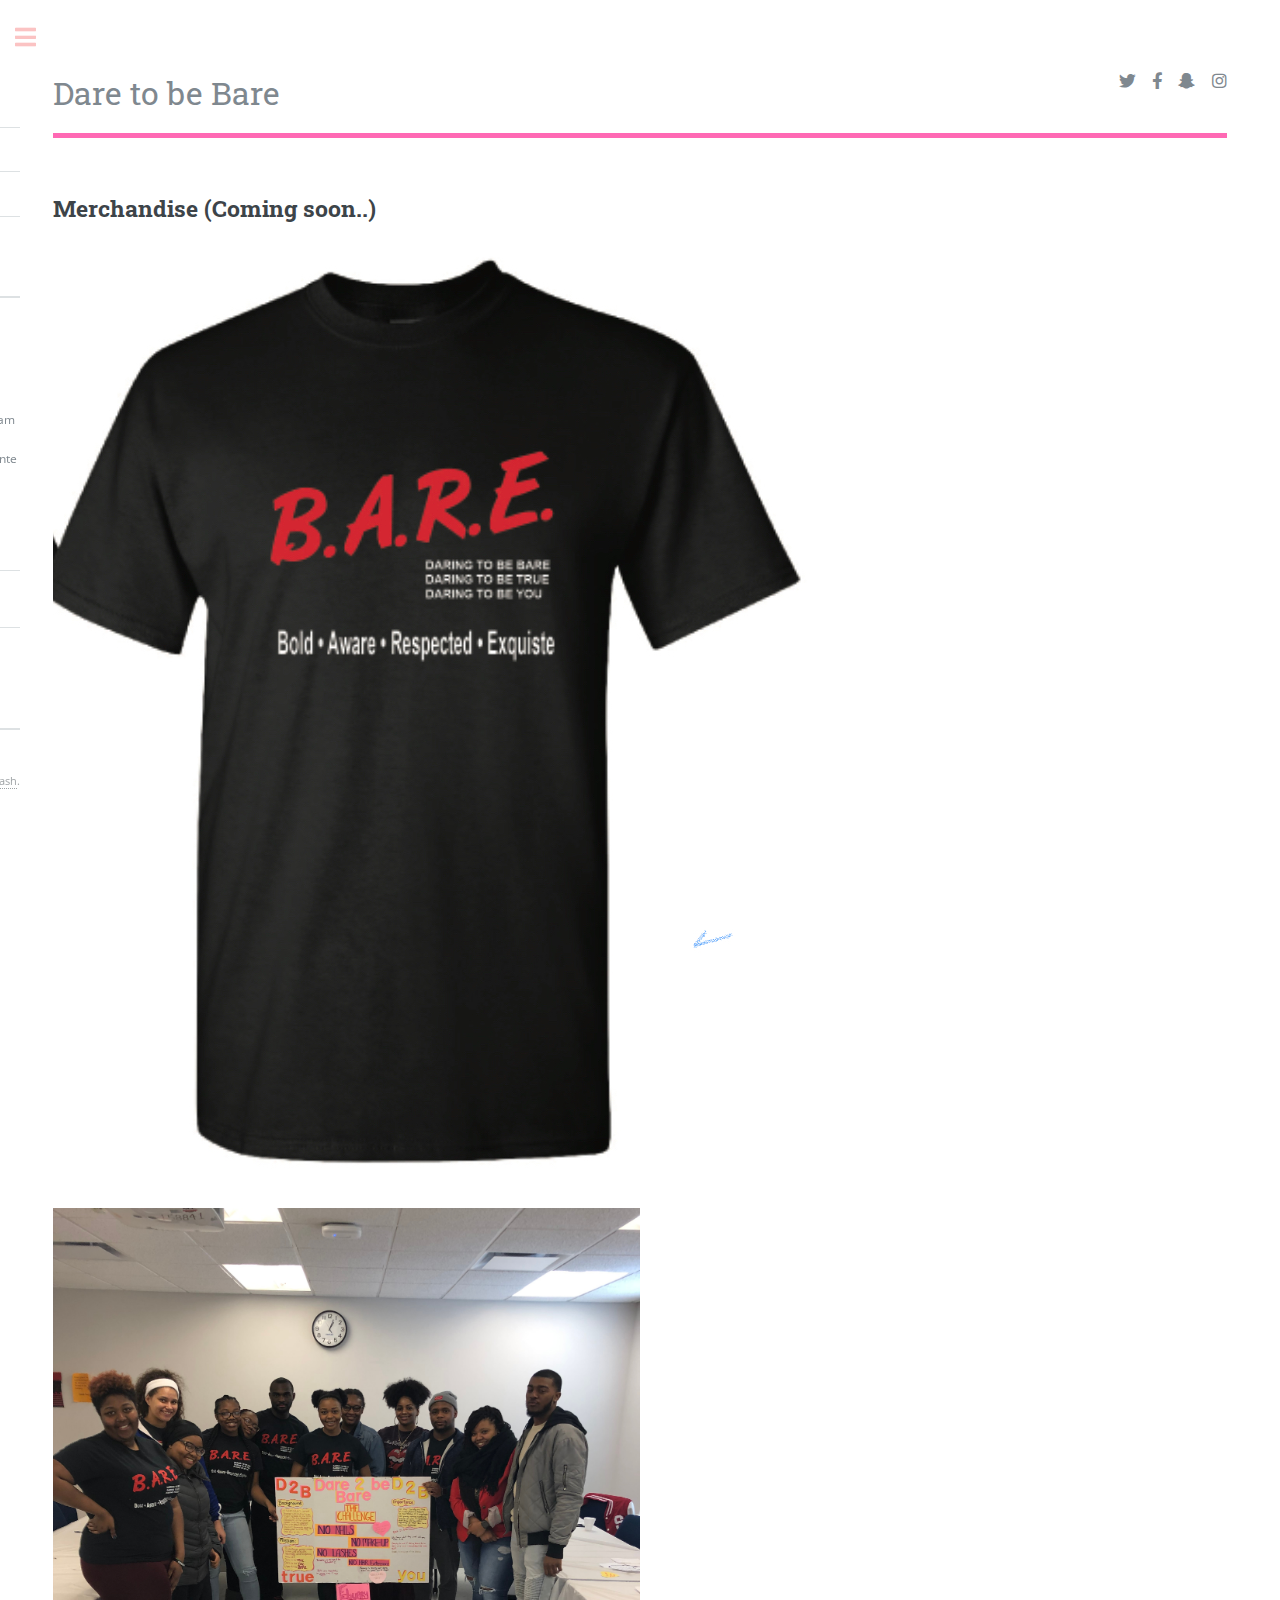
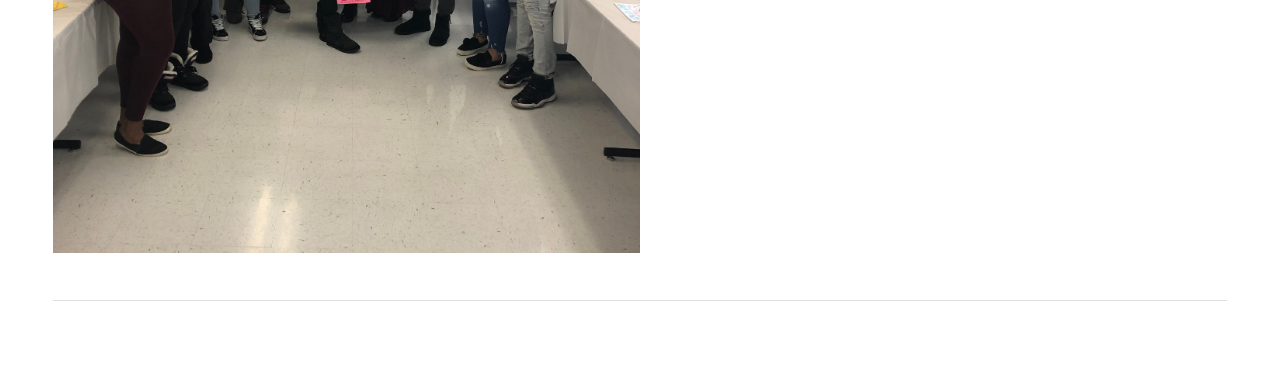
<file: merch.html>
<!DOCTYPE HTML>
<!--
	Editorial by HTML5 UP
	html5up.net | @ajlkn
	Free for personal and commercial use under the CCA 3.0 license (html5up.net/license)
-->
<html>
	<head>
		<title>Dare to be Bare</title>
		<meta charset="utf-8" />
		<meta name="viewport" content="width=device-width, initial-scale=1, user-scalable=no" />
		<link rel="stylesheet" href="assets/css/main.css" />
	</head>
	<body class="is-preload">

		<!-- Wrapper -->
			<div id="wrapper">

				<!-- Main -->
					<div id="main">
						<div class="inner">

							<!-- Header -->
								<header id="header">
									<a href="index.html" class="logo"><font size ="6">Dare to be Bare</a></font>
									<ul class="icons">
										<li><a href="#" class="icon brands fa-twitter"><span class="label">Twitter</span></a></li>
										<li><a href="#" class="icon brands fa-facebook-f"><span class="label">Facebook</span></a></li>
										<li><a href="#" class="icon brands fa-snapchat-ghost"><span class="label">Snapchat</span></a></li>
										<li><a href="https://www.instagram.com/dare.tobe.bare/?hl=en" class="icon brands fa-instagram"><span class="label">Instagram</span></a></li>
									</ul>
								</header>

							<!-- Content -->
								<section>
									<header class="main">
										<h2>Merchandise (Coming soon..)</h2>
									</header>

                                    <img src="images/shirt.jpg" alt="" />
                                    


                                 
                                    
                                    <img class = "three" img src="images/gallery2.jpg" alt="" />
                                   


                                    


								
									<hr class="major" />
									
								</section>

						</div>
					</div>

				<!-- Sidebar -->
					<div id="sidebar">
						<div class="inner">

							<!-- Search -->
							

							<!-- Menu -->
							<nav id="menu">
								<header class="major">
									<h2>Menu</h2>
								</header>
								<ul>
									<li><a href="index.html">Homepage</a></li>
									<li><a href="about.html">About</a></li>
									<li><a href="pledge.html">Challenge Signup</a></li>
								
									<li><a href="merch.html">Merch</a></li>
									
								</ul>
							</nav>

							<!-- Section -->
								

							<!-- Section -->
								<section>
									<header class="major">
										<h2>Get in touch</h2>
									</header>
									<p>Sed varius enim lorem ullamcorper dolore aliquam aenean ornare velit lacus, ac varius enim lorem ullamcorper dolore. Proin sed aliquam facilisis ante interdum. Sed nulla amet lorem feugiat tempus aliquam.</p>
									<ul class="contact">
										<li class="icon solid fa-envelope"><a href="#">information@untitled.tld</a></li>
										<li class="icon solid fa-phone">(000) 000-0000</li>
										<li class="icon solid fa-home">1234 Somewhere Road #8254<br />
										Nashville, TN 00000-0000</li>
									</ul>
								</section>

							<!-- Footer -->
								<footer id="footer">
									<p class="copyright">&copy; Untitled. All rights reserved. Demo Images: <a href="https://unsplash.com">Unsplash</a>. Design: <a href="https://html5up.net">HTML5 UP</a>.</p>
								</footer>

						</div>
					</div>

			</div>

		<!-- Scripts -->
			<script src="assets/js/jquery.min.js"></script>
			<script src="assets/js/browser.min.js"></script>
			<script src="assets/js/breakpoints.min.js"></script>
			<script src="assets/js/util.js"></script>
			<script src="assets/js/main.js"></script>

	</body>
</html>
</file>
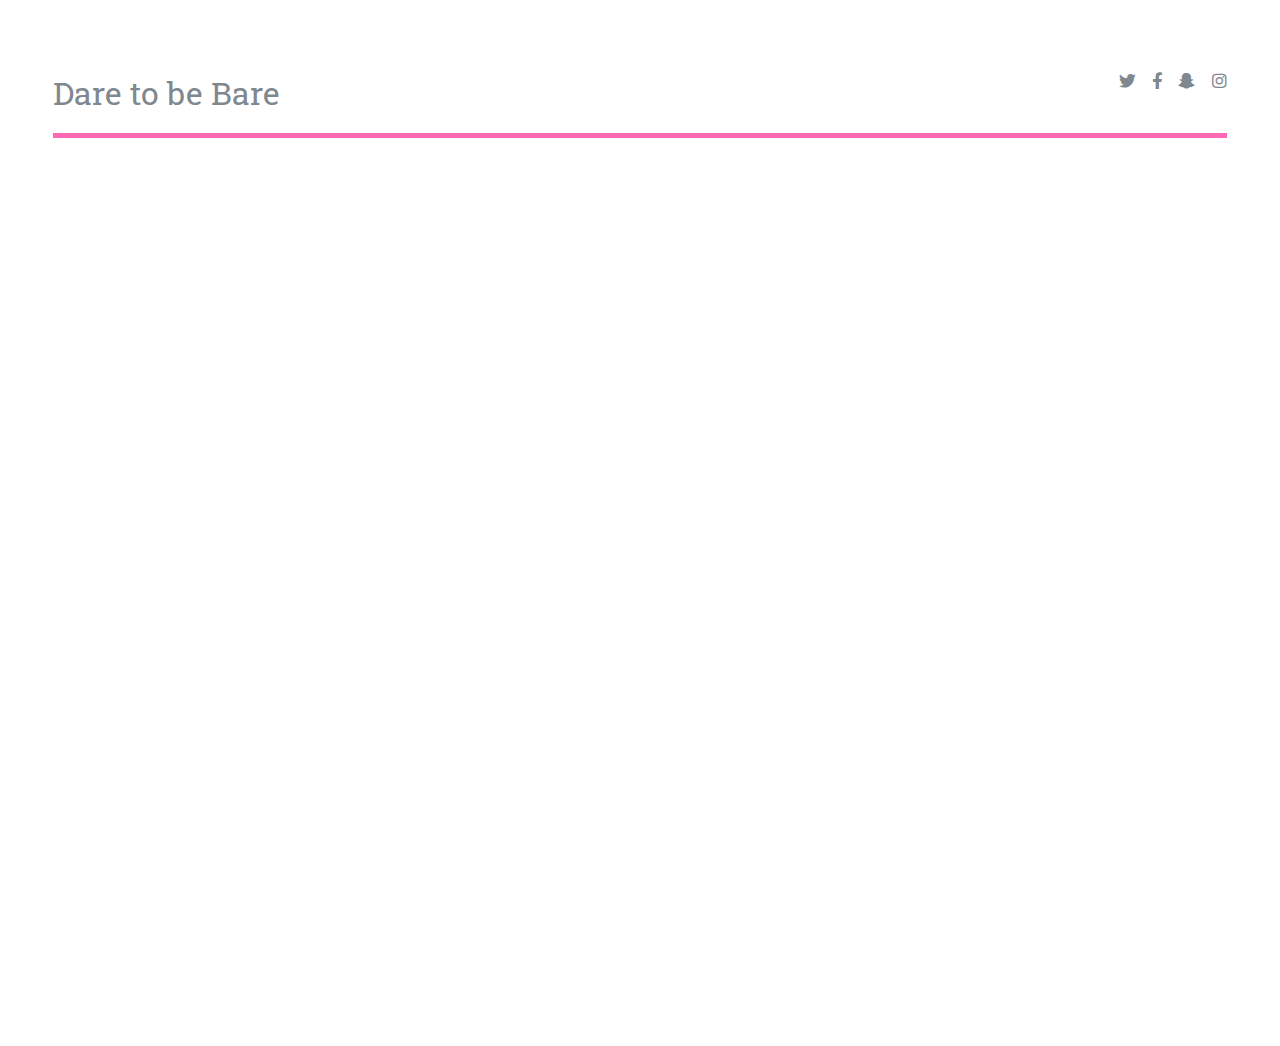
<file: pledge.html>
<!DOCTYPE HTML>
<!--
	Editorial by HTML5 UP
	html5up.net | @ajlkn
	Free for personal and commercial use under the CCA 3.0 license (html5up.net/license)
-->
<html>
	<head>
		<title>Dare to Be Bare</title>
		<meta charset="utf-8" />
		<meta name="viewport" content="width=device-width, initial-scale=1, user-scalable=no" />
		<link rel="stylesheet" href="assets/css/main.css" />
    </head>
    
    <body class="is-preload">

		<!-- Wrapper -->
			<div id="wrapper">

				<!-- Main -->
					<div id="main">
						<div class="inner">

							<!-- Header -->
								<header id="header">
									<a href="index.html" class="logo"><font size ="6">Dare to be Bare</a></font>

									<ul class="icons">
										<li><a href="#" class="icon brands fa-twitter"><span class="label">Twitter</span></a></li>
										<li><a href="#" class="icon brands fa-facebook-f"><span class="label">Facebook</span></a></li>
										<li><a href="#" class="icon brands fa-snapchat-ghost"><span class="label">Snapchat</span></a></li>
										<li><a href="https://www.instagram.com/dare.tobe.bare/?hl=en" class="icon brands fa-instagram"><span class="label">Instagram</span></a></li>
									</ul>
                                </header>
                                </div>


                                <iframe  alight ="center" width = 100% height = 100% src="https://docs.google.com/document/d/1dBOURa5sWYgUxLhZ5QmdDjyo8XYVcyq4Np14b7WL9N4/edit?usp=sharing"></iframe>
</file>
<file: assets/css/main.css>
@import url(fontawesome-all.min.css);
@import url("https://fonts.googleapis.com/css?family=Open+Sans:400,600,400italic,600italic|Roboto+Slab:400,700");
/*
	Editorial by HTML5 UP
	html5up.net | @ajlkn
	Free for personal and commercial use under the CCA 3.0 license (html5up.net/license)
*/
html, body, div, span, applet, object,
iframe, h1, h2, h3, h4, h5, h6, p, blockquote,
pre, a, abbr, acronym, address, big, cite,
code, del, dfn, em, img, ins, kbd, q, s, samp,
small, strike, strong, sub, sup, tt, var, b,
u, i, center, dl, dt, dd, ol, ul, li, fieldset,
form, label, legend, table, caption, tbody,
tfoot, thead, tr, th, td, article, aside,
canvas, details, embed, figure, figcaption,
footer, header, hgroup, menu, nav, output, ruby,
section, summary, time, mark, audio, video {
  margin: 0;
  padding: 0;
  border: 0;
  font-size: 100%;
  font: inherit;
  vertical-align: baseline; }

article, aside, details, figcaption, figure,
footer, header, hgroup, menu, nav, section {
  display: block; }

body {
  line-height: 1; }

ol, ul {
  list-style: none; }

blockquote, q {
  quotes: none; }
  blockquote:before, blockquote:after, q:before, q:after {
    content: '';
    content: none; }

table {
  border-collapse: collapse;
  border-spacing: 0; }

body {
  -webkit-text-size-adjust: none; }

mark {
  background-color: transparent;
  color: inherit; }

input::-moz-focus-inner {
  border: 0;
  padding: 0; }

input, select, textarea {
  -moz-appearance: none;
  -webkit-appearance: none;
  -ms-appearance: none;
  appearance: none; }

/* Basic */
@-ms-viewport {
  width: device-width; }

body {
  -ms-overflow-style: scrollbar; }

@media screen and (max-width: 480px) {
  html, body {
    min-width: 320px; } }
    

*, *:before, *:after {
  box-sizing: inherit; }

body {
  background: #ffffff; }
  body.is-preload *, body.is-preload *:before, body.is-preload *:after, body.is-resizing *, body.is-resizing *:before, body.is-resizing *:after {
    -moz-animation: none !important;
    -webkit-animation: none !important;
    -ms-animation: none !important;
    animation: none !important;
    -moz-transition: none !important;
    -webkit-transition: none !important;
    -ms-transition: none !important;
    transition: none !important; }

/* Type */
body, input, select, textarea {
  color: #7f888f;
  font-family: "Open Sans", sans-serif;
  font-size: 13pt;
  font-weight: 400;
  line-height: 1.65; }
  @media screen and (max-width: 1680px) {
    body, input, select, textarea {
      font-size: 11pt; } }
  @media screen and (max-width: 1280px) {
    body, input, select, textarea {
      font-size: 10pt; } }
  @media screen and (max-width: 360px) {
    body, input, select, textarea {
      font-size: 9pt; } }

a {
  -moz-transition: color 0.2s ease-in-out, border-bottom-color 0.2s ease-in-out;
  -webkit-transition: color 0.2s ease-in-out, border-bottom-color 0.2s ease-in-out;
  -ms-transition: color 0.2s ease-in-out, border-bottom-color 0.2s ease-in-out;
  transition: color 0.2s ease-in-out, border-bottom-color 0.2s ease-in-out;
  border-bottom: dotted 1px;
  color: #FF69B4;
  text-decoration: none; }
  a:hover {
    border-bottom-color: #FF69B4;
    color: #fbc3c3 !important; }
    a:hover strong {
      color: inherit; }

strong, b {
  color: #3d4449;
  font-weight: 600; }

em, i {
  font-style: italic; }

p {
  margin: 0 0 2em 0; }

h1, h2, h3, h4, h5, h6 {
  color: #3d4449;
  font-family: "Roboto Slab", serif;
  font-weight: 700;
  line-height: 1.5;
  margin: 0 0 1em 0; }
  h1 a, h2 a, h3 a, h4 a, h5 a, h6 a {
    color: inherit;
    text-decoration: none;
    border-bottom: 0; }

h1 {
  font-size: 4em;
  margin: 0 0 0.5em 0;
  line-height: 1.3; }

h2 {
  font-size: 1.75em; }

h3 {
  font-size: 1.25em; }

h4 {
  font-size: 1.1em; }

h5 {
  font-size: 0.9em; }

h6 {
  font-size: 0.7em; }

@media screen and (max-width: 1680px) {
  h1 {
    font-size: 3.5em; } }

@media screen and (max-width: 980px) {
  h1 {
    font-size: 3.25em; } }

@media screen and (max-width: 736px) {
  h1 {
    font-size: 2em;
    line-height: 1.4; }
  h2 {
    font-size: 1.5em; } }

sub {
  font-size: 0.8em;
  position: relative;
  top: 0.5em; }

sup {
  font-size: 0.8em;
  position: relative;
  top: -0.5em; }

blockquote {
  border-left: solid 3px rgba(210, 215, 217, 0.75);
  font-style: italic;
  margin: 0 0 2em 0;
  padding: 0.5em 0 0.5em 2em; }

code {
  background: rgba(230, 235, 237, 0.25);
  border-radius: 0.375em;
  border: solid 1px rgba(210, 215, 217, 0.75);
  font-family: "Courier New", monospace;
  font-size: 0.9em;
  margin: 0 0.25em;
  padding: 0.25em 0.65em; }

pre {
  -webkit-overflow-scrolling: touch;
  font-family: "Courier New", monospace;
  font-size: 0.9em;
  margin: 0 0 2em 0; }
  pre code {
    display: block;
    line-height: 1.75;
    padding: 1em 1.5em;
    overflow-x: auto; }

hr {
  border: 0;
  border-bottom: solid 1px rgba(210, 215, 217, 0.75);
  margin: 2em 0; }
  hr.major {
    margin: 3em 0; }

.align-left {
  text-align: left; }

.align-center {
  text-align: center; }

.align-right {
  text-align: right; }

/* Row */
.row {
  display: flex;
  flex-wrap: wrap;
  box-sizing: border-box;
  align-items: stretch; }
  .row > * {
    box-sizing: border-box; }
  .row.gtr-uniform > * > :last-child {
    margin-bottom: 0; }
  .row.aln-left {
    justify-content: flex-start; }
  .row.aln-center {
    justify-content: center; }
  .row.aln-right {
    justify-content: flex-end; }
  .row.aln-top {
    align-items: flex-start; }
  .row.aln-middle {
    align-items: center; }
  .row.aln-bottom {
    align-items: flex-end; }
  .row > .imp {
    order: -1; }
  .row > .col-1 {
    width: 8.33333%; }
  .row > .off-1 {
    margin-left: 8.33333%; }
  .row > .col-2 {
    width: 16.66667%; }
  .row > .off-2 {
    margin-left: 16.66667%; }
  .row > .col-3 {
    width: 25%; }
  .row > .off-3 {
    margin-left: 25%; }
  .row > .col-4 {
    width: 33.33333%; }
  .row > .off-4 {
    margin-left: 33.33333%; }
  .row > .col-5 {
    width: 41.66667%; }
  .row > .off-5 {
    margin-left: 41.66667%; }
  .row > .col-6 {
    width: 50%; }
  .row > .off-6 {
    margin-left: 50%; }
  .row > .col-7 {
    width: 58.33333%; }
  .row > .off-7 {
    margin-left: 58.33333%; }
  .row > .col-8 {
    width: 66.66667%; }
  .row > .off-8 {
    margin-left: 66.66667%; }
  .row > .col-9 {
    width: 75%; }
  .row > .off-9 {
    margin-left: 75%; }
  .row > .col-10 {
    width: 83.33333%; }
  .row > .off-10 {
    margin-left: 83.33333%; }
  .row > .col-11 {
    width: 91.66667%; }
  .row > .off-11 {
    margin-left: 91.66667%; }
  .row > .col-12 {
    width: 100%; }
  .row > .off-12 {
    margin-left: 100%; }
  .row.gtr-0 {
    margin-top: 0;
    margin-left: 0em; }
    .row.gtr-0 > * {
      padding: 0 0 0 0em; }
    .row.gtr-0.gtr-uniform {
      margin-top: 0em; }
      .row.gtr-0.gtr-uniform > * {
        padding-top: 0em; }
  .row.gtr-25 {
    margin-top: 0;
    margin-left: -0.375em; }
    .row.gtr-25 > * {
      padding: 0 0 0 0.375em; }
    .row.gtr-25.gtr-uniform {
      margin-top: -0.375em; }
      .row.gtr-25.gtr-uniform > * {
        padding-top: 0.375em; }
  .row.gtr-50 {
    margin-top: 0;
    margin-left: -0.75em; }
    .row.gtr-50 > * {
      padding: 0 0 0 0.75em; }
    .row.gtr-50.gtr-uniform {
      margin-top: -0.75em; }
      .row.gtr-50.gtr-uniform > * {
        padding-top: 0.75em; }
  .row {
    margin-top: 0;
    margin-left: -1.5em; }
    .row > * {
      padding: 0 0 0 1.5em; }
    .row.gtr-uniform {
      margin-top: -1.5em; }
      .row.gtr-uniform > * {
        padding-top: 1.5em; }
  .row.gtr-150 {
    margin-top: 0;
    margin-left: -2.25em; }
    .row.gtr-150 > * {
      padding: 0 0 0 2.25em; }
    .row.gtr-150.gtr-uniform {
      margin-top: -2.25em; }
      .row.gtr-150.gtr-uniform > * {
        padding-top: 2.25em; }
  .row.gtr-200 {
    margin-top: 0;
    margin-left: -3em; }
    .row.gtr-200 > * {
      padding: 0 0 0 3em; }
    .row.gtr-200.gtr-uniform {
      margin-top: -3em; }
      .row.gtr-200.gtr-uniform > * {
        padding-top: 3em; }
  @media screen and (max-width: 1680px) {
    .row {
      display: flex;
      flex-wrap: wrap;
      box-sizing: border-box;
      align-items: stretch; }
      .row > * {
        box-sizing: border-box; }
      .row.gtr-uniform > * > :last-child {
        margin-bottom: 0; }
      .row.aln-left {
        justify-content: flex-start; }
      .row.aln-center {
        justify-content: center; }
      .row.aln-right {
        justify-content: flex-end; }
      .row.aln-top {
        align-items: flex-start; }
      .row.aln-middle {
        align-items: center; }
      .row.aln-bottom {
        align-items: flex-end; }
      .row > .imp-xlarge {
        order: -1; }
      .row > .col-1-xlarge {
        width: 8.33333%; }
      .row > .off-1-xlarge {
        margin-left: 8.33333%; }
      .row > .col-2-xlarge {
        width: 16.66667%; }
      .row > .off-2-xlarge {
        margin-left: 16.66667%; }
      .row > .col-3-xlarge {
        width: 25%; }
      .row > .off-3-xlarge {
        margin-left: 25%; }
      .row > .col-4-xlarge {
        width: 33.33333%; }
      .row > .off-4-xlarge {
        margin-left: 33.33333%; }
      .row > .col-5-xlarge {
        width: 41.66667%; }
      .row > .off-5-xlarge {
        margin-left: 41.66667%; }
      .row > .col-6-xlarge {
        width: 50%; }
      .row > .off-6-xlarge {
        margin-left: 50%; }
      .row > .col-7-xlarge {
        width: 58.33333%; }
      .row > .off-7-xlarge {
        margin-left: 58.33333%; }
      .row > .col-8-xlarge {
        width: 66.66667%; }
      .row > .off-8-xlarge {
        margin-left: 66.66667%; }
      .row > .col-9-xlarge {
        width: 75%; }
      .row > .off-9-xlarge {
        margin-left: 75%; }
      .row > .col-10-xlarge {
        width: 83.33333%; }
      .row > .off-10-xlarge {
        margin-left: 83.33333%; }
      .row > .col-11-xlarge {
        width: 91.66667%; }
      .row > .off-11-xlarge {
        margin-left: 91.66667%; }
      .row > .col-12-xlarge {
        width: 100%; }
      .row > .off-12-xlarge {
        margin-left: 100%; }
      .row.gtr-0 {
        margin-top: 0;
        margin-left: 0em; }
        .row.gtr-0 > * {
          padding: 0 0 0 0em; }
        .row.gtr-0.gtr-uniform {
          margin-top: 0em; }
          .row.gtr-0.gtr-uniform > * {
            padding-top: 0em; }
      .row.gtr-25 {
        margin-top: 0;
        margin-left: -0.375em; }
        .row.gtr-25 > * {
          padding: 0 0 0 0.375em; }
        .row.gtr-25.gtr-uniform {
          margin-top: -0.375em; }
          .row.gtr-25.gtr-uniform > * {
            padding-top: 0.375em; }
      .row.gtr-50 {
        margin-top: 0;
        margin-left: -0.75em; }
        .row.gtr-50 > * {
          padding: 0 0 0 0.75em; }
        .row.gtr-50.gtr-uniform {
          margin-top: -0.75em; }
          .row.gtr-50.gtr-uniform > * {
            padding-top: 0.75em; }
      .row {
        margin-top: 0;
        margin-left: -1.5em; }
        .row > * {
          padding: 0 0 0 1.5em; }
        .row.gtr-uniform {
          margin-top: -1.5em; }
          .row.gtr-uniform > * {
            padding-top: 1.5em; }
      .row.gtr-150 {
        margin-top: 0;
        margin-left: -2.25em; }
        .row.gtr-150 > * {
          padding: 0 0 0 2.25em; }
        .row.gtr-150.gtr-uniform {
          margin-top: -2.25em; }
          .row.gtr-150.gtr-uniform > * {
            padding-top: 2.25em; }
      .row.gtr-200 {
        margin-top: 0;
        margin-left: -3em; }
        .row.gtr-200 > * {
          padding: 0 0 0 3em; }
        .row.gtr-200.gtr-uniform {
          margin-top: -3em; }
          .row.gtr-200.gtr-uniform > * {
            padding-top: 3em; } }
  @media screen and (max-width: 1280px) {
    .row {
      display: flex;
      flex-wrap: wrap;
      box-sizing: border-box;
      align-items: stretch; }
      .row > * {
        box-sizing: border-box; }
      .row.gtr-uniform > * > :last-child {
        margin-bottom: 0; }
      .row.aln-left {
        justify-content: flex-start; }
      .row.aln-center {
        justify-content: center; }
      .row.aln-right {
        justify-content: flex-end; }
      .row.aln-top {
        align-items: flex-start; }
      .row.aln-middle {
        align-items: center; }
      .row.aln-bottom {
        align-items: flex-end; }
      .row > .imp-large {
        order: -1; }
      .row > .col-1-large {
        width: 8.33333%; }
      .row > .off-1-large {
        margin-left: 8.33333%; }
      .row > .col-2-large {
        width: 16.66667%; }
      .row > .off-2-large {
        margin-left: 16.66667%; }
      .row > .col-3-large {
        width: 25%; }
      .row > .off-3-large {
        margin-left: 25%; }
      .row > .col-4-large {
        width: 33.33333%; }
      .row > .off-4-large {
        margin-left: 33.33333%; }
      .row > .col-5-large {
        width: 41.66667%; }
      .row > .off-5-large {
        margin-left: 41.66667%; }
      .row > .col-6-large {
        width: 50%; }
      .row > .off-6-large {
        margin-left: 50%; }
      .row > .col-7-large {
        width: 58.33333%; }
      .row > .off-7-large {
        margin-left: 58.33333%; }
      .row > .col-8-large {
        width: 66.66667%; }
      .row > .off-8-large {
        margin-left: 66.66667%; }
      .row > .col-9-large {
        width: 75%; }
      .row > .off-9-large {
        margin-left: 75%; }
      .row > .col-10-large {
        width: 83.33333%; }
      .row > .off-10-large {
        margin-left: 83.33333%; }
      .row > .col-11-large {
        width: 91.66667%; }
      .row > .off-11-large {
        margin-left: 91.66667%; }
      .row > .col-12-large {
        width: 100%; }
      .row > .off-12-large {
        margin-left: 100%; }
      .row.gtr-0 {
        margin-top: 0;
        margin-left: 0em; }
        .row.gtr-0 > * {
          padding: 0 0 0 0em; }
        .row.gtr-0.gtr-uniform {
          margin-top: 0em; }
          .row.gtr-0.gtr-uniform > * {
            padding-top: 0em; }
      .row.gtr-25 {
        margin-top: 0;
        margin-left: -0.375em; }
        .row.gtr-25 > * {
          padding: 0 0 0 0.375em; }
        .row.gtr-25.gtr-uniform {
          margin-top: -0.375em; }
          .row.gtr-25.gtr-uniform > * {
            padding-top: 0.375em; }
      .row.gtr-50 {
        margin-top: 0;
        margin-left: -0.75em; }
        .row.gtr-50 > * {
          padding: 0 0 0 0.75em; }
        .row.gtr-50.gtr-uniform {
          margin-top: -0.75em; }
          .row.gtr-50.gtr-uniform > * {
            padding-top: 0.75em; }
      .row {
        margin-top: 0;
        margin-left: -1.5em; }
        .row > * {
          padding: 0 0 0 1.5em; }
        .row.gtr-uniform {
          margin-top: -1.5em; }
          .row.gtr-uniform > * {
            padding-top: 1.5em; }
      .row.gtr-150 {
        margin-top: 0;
        margin-left: -2.25em; }
        .row.gtr-150 > * {
          padding: 0 0 0 2.25em; }
        .row.gtr-150.gtr-uniform {
          margin-top: -2.25em; }
          .row.gtr-150.gtr-uniform > * {
            padding-top: 2.25em; }
      .row.gtr-200 {
        margin-top: 0;
        margin-left: -3em; }
        .row.gtr-200 > * {
          padding: 0 0 0 3em; }
        .row.gtr-200.gtr-uniform {
          margin-top: -3em; }
          .row.gtr-200.gtr-uniform > * {
            padding-top: 3em; } }
  @media screen and (max-width: 980px) {
    .row {
      display: flex;
      flex-wrap: wrap;
      box-sizing: border-box;
      align-items: stretch; }
      .row > * {
        box-sizing: border-box; }
      .row.gtr-uniform > * > :last-child {
        margin-bottom: 0; }
      .row.aln-left {
        justify-content: flex-start; }
      .row.aln-center {
        justify-content: center; }
      .row.aln-right {
        justify-content: flex-end; }
      .row.aln-top {
        align-items: flex-start; }
      .row.aln-middle {
        align-items: center; }
      .row.aln-bottom {
        align-items: flex-end; }
      .row > .imp-medium {
        order: -1; }
      .row > .col-1-medium {
        width: 8.33333%; }
      .row > .off-1-medium {
        margin-left: 8.33333%; }
      .row > .col-2-medium {
        width: 16.66667%; }
      .row > .off-2-medium {
        margin-left: 16.66667%; }
      .row > .col-3-medium {
        width: 25%; }
      .row > .off-3-medium {
        margin-left: 25%; }
      .row > .col-4-medium {
        width: 33.33333%; }
      .row > .off-4-medium {
        margin-left: 33.33333%; }
      .row > .col-5-medium {
        width: 41.66667%; }
      .row > .off-5-medium {
        margin-left: 41.66667%; }
      .row > .col-6-medium {
        width: 50%; }
      .row > .off-6-medium {
        margin-left: 50%; }
      .row > .col-7-medium {
        width: 58.33333%; }
      .row > .off-7-medium {
        margin-left: 58.33333%; }
      .row > .col-8-medium {
        width: 66.66667%; }
      .row > .off-8-medium {
        margin-left: 66.66667%; }
      .row > .col-9-medium {
        width: 75%; }
      .row > .off-9-medium {
        margin-left: 75%; }
      .row > .col-10-medium {
        width: 83.33333%; }
      .row > .off-10-medium {
        margin-left: 83.33333%; }
      .row > .col-11-medium {
        width: 91.66667%; }
      .row > .off-11-medium {
        margin-left: 91.66667%; }
      .row > .col-12-medium {
        width: 100%; }
      .row > .off-12-medium {
        margin-left: 100%; }
      .row.gtr-0 {
        margin-top: 0;
        margin-left: 0em; }
        .row.gtr-0 > * {
          padding: 0 0 0 0em; }
        .row.gtr-0.gtr-uniform {
          margin-top: 0em; }
          .row.gtr-0.gtr-uniform > * {
            padding-top: 0em; }
      .row.gtr-25 {
        margin-top: 0;
        margin-left: -0.375em; }
        .row.gtr-25 > * {
          padding: 0 0 0 0.375em; }
        .row.gtr-25.gtr-uniform {
          margin-top: -0.375em; }
          .row.gtr-25.gtr-uniform > * {
            padding-top: 0.375em; }
      .row.gtr-50 {
        margin-top: 0;
        margin-left: -0.75em; }
        .row.gtr-50 > * {
          padding: 0 0 0 0.75em; }
        .row.gtr-50.gtr-uniform {
          margin-top: -0.75em; }
          .row.gtr-50.gtr-uniform > * {
            padding-top: 0.75em; }
      .row {
        margin-top: 0;
        margin-left: -1.5em; }
        .row > * {
          padding: 0 0 0 1.5em; }
        .row.gtr-uniform {
          margin-top: -1.5em; }
          .row.gtr-uniform > * {
            padding-top: 1.5em; }
      .row.gtr-150 {
        margin-top: 0;
        margin-left: -2.25em; }
        .row.gtr-150 > * {
          padding: 0 0 0 2.25em; }
        .row.gtr-150.gtr-uniform {
          margin-top: -2.25em; }
          .row.gtr-150.gtr-uniform > * {
            padding-top: 2.25em; }
      .row.gtr-200 {
        margin-top: 0;
        margin-left: -3em; }
        .row.gtr-200 > * {
          padding: 0 0 0 3em; }
        .row.gtr-200.gtr-uniform {
          margin-top: -3em; }
          .row.gtr-200.gtr-uniform > * {
            padding-top: 3em; } }
  @media screen and (max-width: 736px) {
    .row {
      display: flex;
      flex-wrap: wrap;
      box-sizing: border-box;
      align-items: stretch; }
      .row > * {
        box-sizing: border-box; }
      .row.gtr-uniform > * > :last-child {
        margin-bottom: 0; }
      .row.aln-left {
        justify-content: flex-start; }
      .row.aln-center {
        justify-content: center; }
      .row.aln-right {
        justify-content: flex-end; }
      .row.aln-top {
        align-items: flex-start; }
      .row.aln-middle {
        align-items: center; }
      .row.aln-bottom {
        align-items: flex-end; }
      .row > .imp-small {
        order: -1; }
      .row > .col-1-small {
        width: 8.33333%; }
      .row > .off-1-small {
        margin-left: 8.33333%; }
      .row > .col-2-small {
        width: 16.66667%; }
      .row > .off-2-small {
        margin-left: 16.66667%; }
      .row > .col-3-small {
        width: 25%; }
      .row > .off-3-small {
        margin-left: 25%; }
      .row > .col-4-small {
        width: 33.33333%; }
      .row > .off-4-small {
        margin-left: 33.33333%; }
      .row > .col-5-small {
        width: 41.66667%; }
      .row > .off-5-small {
        margin-left: 41.66667%; }
      .row > .col-6-small {
        width: 50%; }
      .row > .off-6-small {
        margin-left: 50%; }
      .row > .col-7-small {
        width: 58.33333%; }
      .row > .off-7-small {
        margin-left: 58.33333%; }
      .row > .col-8-small {
        width: 66.66667%; }
      .row > .off-8-small {
        margin-left: 66.66667%; }
      .row > .col-9-small {
        width: 75%; }
      .row > .off-9-small {
        margin-left: 75%; }
      .row > .col-10-small {
        width: 83.33333%; }
      .row > .off-10-small {
        margin-left: 83.33333%; }
      .row > .col-11-small {
        width: 91.66667%; }
      .row > .off-11-small {
        margin-left: 91.66667%; }
      .row > .col-12-small {
        width: 100%; }
      .row > .off-12-small {
        margin-left: 100%; }
      .row.gtr-0 {
        margin-top: 0;
        margin-left: 0em; }
        .row.gtr-0 > * {
          padding: 0 0 0 0em; }
        .row.gtr-0.gtr-uniform {
          margin-top: 0em; }
          .row.gtr-0.gtr-uniform > * {
            padding-top: 0em; }
      .row.gtr-25 {
        margin-top: 0;
        margin-left: -0.375em; }
        .row.gtr-25 > * {
          padding: 0 0 0 0.375em; }
        .row.gtr-25.gtr-uniform {
          margin-top: -0.375em; }
          .row.gtr-25.gtr-uniform > * {
            padding-top: 0.375em; }
      .row.gtr-50 {
        margin-top: 0;
        margin-left: -0.75em; }
        .row.gtr-50 > * {
          padding: 0 0 0 0.75em; }
        .row.gtr-50.gtr-uniform {
          margin-top: -0.75em; }
          .row.gtr-50.gtr-uniform > * {
            padding-top: 0.75em; }
      .row {
        margin-top: 0;
        margin-left: -1.5em; }
        .row > * {
          padding: 0 0 0 1.5em; }
        .row.gtr-uniform {
          margin-top: -1.5em; }
          .row.gtr-uniform > * {
            padding-top: 1.5em; }
      .row.gtr-150 {
        margin-top: 0;
        margin-left: -2.25em; }
        .row.gtr-150 > * {
          padding: 0 0 0 2.25em; }
        .row.gtr-150.gtr-uniform {
          margin-top: -2.25em; }
          .row.gtr-150.gtr-uniform > * {
            padding-top: 2.25em; }
      .row.gtr-200 {
        margin-top: 0;
        margin-left: -3em; }
        .row.gtr-200 > * {
          padding: 0 0 0 3em; }
        .row.gtr-200.gtr-uniform {
          margin-top: -3em; }
          .row.gtr-200.gtr-uniform > * {
            padding-top: 3em; } }
  @media screen and (max-width: 480px) {
    .row {
      display: flex;
      flex-wrap: wrap;
      box-sizing: border-box;
      align-items: stretch; }
      .row > * {
        box-sizing: border-box; }
      .row.gtr-uniform > * > :last-child {
        margin-bottom: 0; }
      .row.aln-left {
        justify-content: flex-start; }
      .row.aln-center {
        justify-content: center; }
      .row.aln-right {
        justify-content: flex-end; }
      .row.aln-top {
        align-items: flex-start; }
      .row.aln-middle {
        align-items: center; }
      .row.aln-bottom {
        align-items: flex-end; }
      .row > .imp-xsmall {
        order: -1; }
      .row > .col-1-xsmall {
        width: 8.33333%; }
      .row > .off-1-xsmall {
        margin-left: 8.33333%; }
      .row > .col-2-xsmall {
        width: 16.66667%; }
      .row > .off-2-xsmall {
        margin-left: 16.66667%; }
      .row > .col-3-xsmall {
        width: 25%; }
      .row > .off-3-xsmall {
        margin-left: 25%; }
      .row > .col-4-xsmall {
        width: 33.33333%; }
      .row > .off-4-xsmall {
        margin-left: 33.33333%; }
      .row > .col-5-xsmall {
        width: 41.66667%; }
      .row > .off-5-xsmall {
        margin-left: 41.66667%; }
      .row > .col-6-xsmall {
        width: 50%; }
      .row > .off-6-xsmall {
        margin-left: 50%; }
      .row > .col-7-xsmall {
        width: 58.33333%; }
      .row > .off-7-xsmall {
        margin-left: 58.33333%; }
      .row > .col-8-xsmall {
        width: 66.66667%; }
      .row > .off-8-xsmall {
        margin-left: 66.66667%; }
      .row > .col-9-xsmall {
        width: 75%; }
      .row > .off-9-xsmall {
        margin-left: 75%; }
      .row > .col-10-xsmall {
        width: 83.33333%; }
      .row > .off-10-xsmall {
        margin-left: 83.33333%; }
      .row > .col-11-xsmall {
        width: 91.66667%; }
      .row > .off-11-xsmall {
        margin-left: 91.66667%; }
      .row > .col-12-xsmall {
        width: 100%; }
      .row > .off-12-xsmall {
        margin-left: 100%; }
      .row.gtr-0 {
        margin-top: 0;
        margin-left: 0em; }
        .row.gtr-0 > * {
          padding: 0 0 0 0em; }
        .row.gtr-0.gtr-uniform {
          margin-top: 0em; }
          .row.gtr-0.gtr-uniform > * {
            padding-top: 0em; }
      .row.gtr-25 {
        margin-top: 0;
        margin-left: -0.375em; }
        .row.gtr-25 > * {
          padding: 0 0 0 0.375em; }
        .row.gtr-25.gtr-uniform {
          margin-top: -0.375em; }
          .row.gtr-25.gtr-uniform > * {
            padding-top: 0.375em; }
      .row.gtr-50 {
        margin-top: 0;
        margin-left: -0.75em; }
        .row.gtr-50 > * {
          padding: 0 0 0 0.75em; }
        .row.gtr-50.gtr-uniform {
          margin-top: -0.75em; }
          .row.gtr-50.gtr-uniform > * {
            padding-top: 0.75em; }
      .row {
        margin-top: 0;
        margin-left: -1.5em; }
        .row > * {
          padding: 0 0 0 1.5em; }
        .row.gtr-uniform {
          margin-top: -1.5em; }
          .row.gtr-uniform > * {
            padding-top: 1.5em; }
      .row.gtr-150 {
        margin-top: 0;
        margin-left: -2.25em; }
        .row.gtr-150 > * {
          padding: 0 0 0 2.25em; }
        .row.gtr-150.gtr-uniform {
          margin-top: -2.25em; }
          .row.gtr-150.gtr-uniform > * {
            padding-top: 2.25em; }
      .row.gtr-200 {
        margin-top: 0;
        margin-left: -3em; }
        .row.gtr-200 > * {
          padding: 0 0 0 3em; }
        .row.gtr-200.gtr-uniform {
          margin-top: -3em; }
          .row.gtr-200.gtr-uniform > * {
            padding-top: 3em; } }

/* Section/Article */
section.special, article.special {
  text-align: center; }

header p {
  font-family: "Roboto Slab", serif;
  font-size: 1em;
  font-weight: 400;
  letter-spacing: 0.075em;
  margin-top: -0.5em;
  text-transform: uppercase; }

header.major > :last-child {
  border-bottom: solid 3px #FF69B4;
  display: inline-block;
  margin: 0 0 2em 0;
  padding: 0 0.75em 0.5em 0; }

header.main > :last-child {
  margin: 0 0 1em 0; }

/* Form */
form {
  margin: 0 0 2em 0; }

label {
  color: #3d4449;
  display: block;
  font-size: 0.9em;
  font-weight: 600;
  margin: 0 0 1em 0; }

input[type="text"],
input[type="password"],
input[type="email"],
input[type="tel"],
input[type="search"],
input[type="url"],
select,
textarea {
  -moz-appearance: none;
  -webkit-appearance: none;
  -ms-appearance: none;
  appearance: none;
  background: #ffffff;
  border-radius: 0.375em;
  border: none;
  border: solid 1px rgba(210, 215, 217, 0.75);
  color: inherit;
  display: block;
  outline: 0;
  padding: 0 1em;
  text-decoration: none;
  width: 100%; }
  input[type="text"]:invalid,
  input[type="password"]:invalid,
  input[type="email"]:invalid,
  input[type="tel"]:invalid,
  input[type="search"]:invalid,
  input[type="url"]:invalid,
  select:invalid,
  textarea:invalid {
    box-shadow: none; }
  input[type="text"]:focus,
  input[type="password"]:focus,
  input[type="email"]:focus,
  input[type="tel"]:focus,
  input[type="search"]:focus,
  input[type="url"]:focus,
  select:focus,
  textarea:focus {
    border-color: #FF69B4;
    box-shadow: 0 0 0 1px #FF69B4; }

select {
  background-image: url("data:image/svg+xml;charset=utf8,%3Csvg xmlns='http://www.w3.org/2000/svg' width='40' height='40' preserveAspectRatio='none' viewBox='0 0 40 40'%3E%3Cpath d='M9.4,12.3l10.4,10.4l10.4-10.4c0.2-0.2,0.5-0.4,0.9-0.4c0.3,0,0.6,0.1,0.9,0.4l3.3,3.3c0.2,0.2,0.4,0.5,0.4,0.9 c0,0.4-0.1,0.6-0.4,0.9L20.7,31.9c-0.2,0.2-0.5,0.4-0.9,0.4c-0.3,0-0.6-0.1-0.9-0.4L4.3,17.3c-0.2-0.2-0.4-0.5-0.4-0.9 c0-0.4,0.1-0.6,0.4-0.9l3.3-3.3c0.2-0.2,0.5-0.4,0.9-0.4S9.1,12.1,9.4,12.3z' fill='rgba(210, 215, 217, 0.75)' /%3E%3C/svg%3E");
  background-size: 1.25em;
  background-repeat: no-repeat;
  background-position: calc(100% - 1em) center;
  height: 2.75em;
  padding-right: 2.75em;
  text-overflow: ellipsis; }
  select option {
    color: #3d4449;
    background: #ffffff; }
  select:focus::-ms-value {
    background-color: transparent; }
  select::-ms-expand {
    display: none; }

input[type="text"],
input[type="password"],
input[type="email"],
input[type="tel"],
input[type="search"],
input[type="url"],
select {
  height: 2.75em; }

textarea {
  padding: 0.75em 1em; }

input[type="checkbox"],
input[type="radio"] {
  -moz-appearance: none;
  -webkit-appearance: none;
  -ms-appearance: none;
  appearance: none;
  display: block;
  float: left;
  margin-right: -2em;
  opacity: 0;
  width: 1em;
  z-index: -1; }
  input[type="checkbox"] + label,
  input[type="radio"] + label {
    text-decoration: none;
    color: #7f888f;
    cursor: pointer;
    display: inline-block;
    font-size: 1em;
    font-weight: 400;
    padding-left: 2.4em;
    padding-right: 0.75em;
    position: relative; }
    input[type="checkbox"] + label:before,
    input[type="radio"] + label:before {
      -moz-osx-font-smoothing: grayscale;
      -webkit-font-smoothing: antialiased;
      display: inline-block;
      font-style: normal;
      font-variant: normal;
      text-rendering: auto;
      line-height: 1;
      text-transform: none !important;
      font-family: 'Font Awesome 5 Free';
      font-weight: 900; }
    input[type="checkbox"] + label:before,
    input[type="radio"] + label:before {
      background: #ffffff;
      border-radius: 0.375em;
      border: solid 1px rgba(210, 215, 217, 0.75);
      content: '';
      display: inline-block;
      font-size: 0.8em;
      height: 2.0625em;
      left: 0;
      line-height: 2.0625em;
      position: absolute;
      text-align: center;
      top: 0;
      width: 2.0625em; }
  input[type="checkbox"]:checked + label:before,
  input[type="radio"]:checked + label:before {
    background: #3d4449;
    border-color: #3d4449;
    color: #ffffff;
    content: '\f00c'; }
  input[type="checkbox"]:focus + label:before,
  input[type="radio"]:focus + label:before {
    border-color: #FF69B4;
    box-shadow: 0 0 0 1px #FF69B4; }

input[type="checkbox"] + label:before {
  border-radius: 0.375em; }

input[type="radio"] + label:before {
  border-radius: 100%; }

::-webkit-input-placeholder {
  color: #9fa3a6 !important;
  opacity: 1.0; }

:-moz-placeholder {
  color: #9fa3a6 !important;
  opacity: 1.0; }

::-moz-placeholder {
  color: #9fa3a6 !important;
  opacity: 1.0; }

:-ms-input-placeholder {
  color: #9fa3a6 !important;
  opacity: 1.0; }

/* Box */
.box {
  border-radius: 0.375em;
  border: solid 1px rgba(210, 215, 217, 0.75);
  margin-bottom: 2em;
  padding: 1.5em; }
  .box > :last-child,
  .box > :last-child > :last-child,
  .box > :last-child > :last-child > :last-child {
    margin-bottom: 0; }
  .box.alt {
    border: 0;
    border-radius: 0;
    padding: 0; }

/* Icon */
.icon {
  text-decoration: none;
  border-bottom: none;
  position: relative; }
  .icon:before {
    -moz-osx-font-smoothing: grayscale;
    -webkit-font-smoothing: antialiased;
    display: inline-block;
    font-style: normal;
    font-variant: normal;
    text-rendering: auto;
    line-height: 1;
    text-transform: none !important;
    font-family: 'Font Awesome 5 Free';
    font-weight: 400; }
  .icon > .label {
    display: none; }
  .icon:before {
    line-height: inherit; }
  .icon.solid:before {
    font-weight: 900; }
  .icon.brands:before {
    font-family: 'Font Awesome 5 Brands'; }

/* Image */
.image {
  border-radius: 0.375em;
  border: 0;
  display: inline-block;
  position: relative; }
  .image img {
    border-radius: 0.375em;
    display: block; }
  .image.left, .image.right {
    max-width: 40%; }
    .image.left img, .image.right img {
      width: 100%; }
  .image.left {
    float: left;
    padding: 0 1.5em 1em 0;
    top: 0.25em; }
  .image.right {
    float: right;
    padding: 0 0 1em 1.5em;
    top: 0.25em; }
  .image.fit {
    display: block;
    margin: 0 0 2em 0;
    width: 100%; }
    .image.fit img {
      width: 100%; }
  .image.main {
    display: block;
    margin: 0 0 3em 0;
    width: 100%; }
    .image.main img {
      width: 100%; }

a.image {
  overflow: hidden; }
  a.image img {
    -moz-transition: -moz-transform 0.2s ease;
    -webkit-transition: -webkit-transform 0.2s ease;
    -ms-transition: -ms-transform 0.2s ease;
    transition: transform 0.2s ease; }
  a.image:hover img {
    -moz-transform: scale(1.075);
    -webkit-transform: scale(1.075);
    -ms-transform: scale(1.075);
    transform: scale(1.075); }

/* List */
ol {
  list-style: decimal;
  margin: 0 0 2em 0;
  padding-left: 1.25em; }
  ol li {
    padding-left: 0.25em; }

ul {
  list-style: disc;
  margin: 0 0 2em 0;
  padding-left: 1em; }
  ul li {
    padding-left: 0.5em; }
  ul.alt {
    list-style: none;
    padding-left: 0; }
    ul.alt li {
      border-top: solid 1px rgba(210, 215, 217, 0.75);
      padding: 0.5em 0; }
      ul.alt li:first-child {
        border-top: 0;
        padding-top: 0; }

dl {
  margin: 0 0 2em 0; }
  dl dt {
    display: block;
    font-weight: 600;
    margin: 0 0 1em 0; }
  dl dd {
    margin-left: 2em; }

/* Actions */
ul.actions {
  display: -moz-flex;
  display: -webkit-flex;
  display: -ms-flex;
  display: flex;
  cursor: default;
  list-style: none;
  margin-left: -1em;
  padding-left: 0; }
  ul.actions li {
    padding: 0 0 0 1em;
    vertical-align: middle; }
  ul.actions.special {
    -moz-justify-content: center;
    -webkit-justify-content: center;
    -ms-justify-content: center;
    justify-content: center;
    width: 100%;
    margin-left: 0; }
    ul.actions.special li:first-child {
      padding-left: 0; }
  ul.actions.stacked {
    -moz-flex-direction: column;
    -webkit-flex-direction: column;
    -ms-flex-direction: column;
    flex-direction: column;
    margin-left: 0; }
    ul.actions.stacked li {
      padding: 1.3em 0 0 0; }
      ul.actions.stacked li:first-child {
        padding-top: 0; }
  ul.actions.fit {
    width: calc(100% + 1em); }
    ul.actions.fit li {
      -moz-flex-grow: 1;
      -webkit-flex-grow: 1;
      -ms-flex-grow: 1;
      flex-grow: 1;
      -moz-flex-shrink: 1;
      -webkit-flex-shrink: 1;
      -ms-flex-shrink: 1;
      flex-shrink: 1;
      width: 100%; }
      ul.actions.fit li > * {
        width: 100%; }
    ul.actions.fit.stacked {
      width: 100%; }

/* Icons */
ul.icons {
  cursor: default;
  list-style: none;
  padding-left: 0; }
  ul.icons li {
    display: inline-block;
    padding: 0 1em 0 0; }
    ul.icons li:last-child {
      padding-right: 0; }
    ul.icons li .icon {
      color: inherit; }
      ul.icons li .icon:before {
        font-size: 1.25em; }

/* Contact */
ul.contact {
  list-style: none;
  padding: 0; }
  ul.contact li {
    text-decoration: none;
    border-top: solid 1px rgba(210, 215, 217, 0.75);
    margin: 1.5em 0 0 0;
    padding: 1.5em 0 0 3em;
    position: relative; }
    ul.contact li:before {
      -moz-osx-font-smoothing: grayscale;
      -webkit-font-smoothing: antialiased;
      display: inline-block;
      font-style: normal;
      font-variant: normal;
      text-rendering: auto;
      line-height: 1;
      text-transform: none !important;
      font-family: 'Font Awesome 5 Free';
      font-weight: 400; }
    ul.contact li:before {
      color: #FF69B4;
      display: inline-block;
      font-size: 1.5em;
      height: 1.125em;
      left: 0;
      line-height: 1.125em;
      position: absolute;
      text-align: center;
      top: 1em;
      width: 1.5em; }
    ul.contact li:first-child {
      border-top: 0;
      margin-top: 0;
      padding-top: 0; }
      ul.contact li:first-child:before {
        top: 0; }
    ul.contact li a {
      color: inherit; }

/* Pagination */
ul.pagination {
  cursor: default;
  list-style: none;
  padding-left: 0; }
  ul.pagination li {
    display: inline-block;
    padding-left: 0;
    vertical-align: middle; }
    ul.pagination li > .page {
      -moz-transition: background-color 0.2s ease-in-out, color 0.2s ease-in-out;
      -webkit-transition: background-color 0.2s ease-in-out, color 0.2s ease-in-out;
      -ms-transition: background-color 0.2s ease-in-out, color 0.2s ease-in-out;
      transition: background-color 0.2s ease-in-out, color 0.2s ease-in-out;
      border-bottom: 0;
      border-radius: 0.375em;
      display: inline-block;
      font-size: 0.8em;
      font-weight: 600;
      height: 2em;
      line-height: 2em;
      margin: 0 0.125em;
      min-width: 2em;
      padding: 0 0.5em;
      text-align: center; }
      ul.pagination li > .page.active {
        background-color: #FF69B4;
        color: #ffffff !important; }
        ul.pagination li > .page.active:hover {
          background-color: #f67878; }
        ul.pagination li > .page.active:active {
          background-color: #f45c5c; }
    ul.pagination li:first-child {
      padding-right: 0.75em; }
    ul.pagination li:last-child {
      padding-left: 0.75em; }
  @media screen and (max-width: 480px) {
    ul.pagination li:nth-child(n+2):nth-last-child(n+2) {
      display: none; }
    ul.pagination li:first-child {
      padding-right: 0; } }

/* Table */
.table-wrapper {
  -webkit-overflow-scrolling: touch;
  overflow-x: auto; }

table {
  margin: 0 0 2em 0;
  width: 100%; }
  table tbody tr {
    border: solid 1px rgba(210, 215, 217, 0.75);
    border-left: 0;
    border-right: 0; }
    table tbody tr:nth-child(2n + 1) {
      background-color: rgba(230, 235, 237, 0.25); }
  table td {
    padding: 0.75em 0.75em; }
  table th {
    color: #3d4449;
    font-size: 0.9em;
    font-weight: 600;
    padding: 0 0.75em 0.75em 0.75em;
    text-align: left; }
  table thead {
    border-bottom: solid 2px rgba(210, 215, 217, 0.75); }
  table tfoot {
    border-top: solid 2px rgba(210, 215, 217, 0.75); }
  table.alt {
    border-collapse: separate; }
    table.alt tbody tr td {
      border: solid 1px rgba(210, 215, 217, 0.75);
      border-left-width: 0;
      border-top-width: 0; }
      table.alt tbody tr td:first-child {
        border-left-width: 1px; }
    table.alt tbody tr:first-child td {
      border-top-width: 1px; }
    table.alt thead {
      border-bottom: 0; }
    table.alt tfoot {
      border-top: 0; }

/* Button */
input[type="submit"],
input[type="reset"],
input[type="button"],
button,
.button {
  -moz-appearance: none;
  -webkit-appearance: none;
  -ms-appearance: none;
  appearance: none;
  -moz-transition: background-color 0.2s ease-in-out, color 0.2s ease-in-out;
  -webkit-transition: background-color 0.2s ease-in-out, color 0.2s ease-in-out;
  -ms-transition: background-color 0.2s ease-in-out, color 0.2s ease-in-out;
  transition: background-color 0.2s ease-in-out, color 0.2s ease-in-out;
  background-color: transparent;
  border-radius: 0.375em;
  border: 0;
  box-shadow: inset 0 0 0 2px #FF69B4;
  color: #ffb7c5 !important;
  cursor: pointer;
  display: inline-block;
  font-family: "Roboto Slab", serif;
  font-size: 0.8em;
  font-weight: 700;
  height: 3.5em;
  letter-spacing: 0.075em;
  line-height: 3.5em;
  padding: 0 2.25em;
  text-align: center;
  text-decoration: none;
  text-transform: uppercase;
  white-space: nowrap; }
  input[type="submit"]:hover,
  input[type="reset"]:hover,
  input[type="button"]:hover,
  button:hover,
  .button:hover {
    background-color: rgba(245, 106, 106, 0.05); }
  input[type="submit"]:active,
  input[type="reset"]:active,
  input[type="button"]:active,
  button:active,
  .button:active {
    background-color: rgba(245, 106, 106, 0.15); }
  input[type="submit"].icon:before,
  input[type="reset"].icon:before,
  input[type="button"].icon:before,
  button.icon:before,
  .button.icon:before {
    margin-right: 0.5em; }
  input[type="submit"].fit,
  input[type="reset"].fit,
  input[type="button"].fit,
  button.fit,
  .button.fit {
    width: 100%; }
  input[type="submit"].small,
  input[type="reset"].small,
  input[type="button"].small,
  button.small,
  .button.small {
    font-size: 0.6em; }
  input[type="submit"].large,
  input[type="reset"].large,
  input[type="button"].large,
  button.large,
  .button.large {
    font-size: 1em;
    height: 3.65em;
    line-height: 3.65em; }
  input[type="submit"].primary,
  input[type="reset"].primary,
  input[type="button"].primary,
  button.primary,
  .button.primary {
    background-color: #FF69B4;
    box-shadow: none;
    color: #ffffff !important; }
    input[type="submit"].primary:hover,
    input[type="reset"].primary:hover,
    input[type="button"].primary:hover,
    button.primary:hover,
    .button.primary:hover {
      background-color: #f67878; }
    input[type="submit"].primary:active,
    input[type="reset"].primary:active,
    input[type="button"].primary:active,
    button.primary:active,
    .button.primary:active {
      background-color: #f45c5c; }
  input[type="submit"].disabled, input[type="submit"]:disabled,
  input[type="reset"].disabled,
  input[type="reset"]:disabled,
  input[type="button"].disabled,
  input[type="button"]:disabled,
  button.disabled,
  button:disabled,
  .button.disabled,
  .button:disabled {
    pointer-events: none;
    opacity: 0.25; }

/* Mini Posts */
.mini-posts article {
  border-top: solid 1px rgba(210, 215, 217, 0.75);
  margin-top: 2em;
  padding-top: 2em; }
  .mini-posts article .image {
    display: block;
    margin: 0 0 1.5em 0; }
    .mini-posts article .image img {
      display: block;
      width: 100%; }
  .mini-posts article:first-child {
    border-top: 0;
    margin-top: 0;
    padding-top: 0; }

/* Features */
.features {
  display: -moz-flex;
  display: -webkit-flex;
  display: -ms-flex;
  display: flex;
  -moz-flex-wrap: wrap;
  -webkit-flex-wrap: wrap;
  -ms-flex-wrap: wrap;
  flex-wrap: wrap;
  margin: 0 0 2em -3em;
  width: calc(100% + 3em); }
  .features article {
    -moz-align-items: center;
    -webkit-align-items: center;
    -ms-align-items: center;
    align-items: center;
    display: -moz-flex;
    display: -webkit-flex;
    display: -ms-flex;
    display: flex;
    margin: 0 0 3em 3em;
    position: relative;
    width: calc(50% - 3em); }
    .features article:nth-child(2n - 1) {
      margin-right: 1.5em; }
    .features article:nth-child(2n) {
      margin-left: 1.5em; }
    .features article:nth-last-child(1), .features article:nth-last-child(2) {
      margin-bottom: 0; }
    .features article .icon {
      -moz-flex-grow: 0;
      -webkit-flex-grow: 0;
      -ms-flex-grow: 0;
      flex-grow: 0;
      -moz-flex-shrink: 0;
      -webkit-flex-shrink: 0;
      -ms-flex-shrink: 0;
      flex-shrink: 0;
      display: block;
      height: 10em;
      line-height: 10em;
      margin: 0 2em 0 0;
      text-align: center;
      width: 10em; }
      .features article .icon:before {
        color: #FF69B4;
        font-size: 2.75rem;
        position: relative;
        top: 0.05em; }
      .features article .icon:after {
        -moz-transform: rotate(45deg);
        -webkit-transform: rotate(45deg);
        -ms-transform: rotate(45deg);
        transform: rotate(45deg);
        border-radius: 0.25rem;
        border: solid 2px rgba(210, 215, 217, 0.75);
        content: '';
        display: block;
        height: 7em;
        left: 50%;
        margin: -3.5em 0 0 -3.5em;
        position: absolute;
        top: 50%;
        width: 7em; }
    .features article .content {
      -moz-flex-grow: 1;
      -webkit-flex-grow: 1;
      -ms-flex-grow: 1;
      flex-grow: 1;
      -moz-flex-shrink: 1;
      -webkit-flex-shrink: 1;
      -ms-flex-shrink: 1;
      flex-shrink: 1;
      width: 100%; }
      .features article .content > :last-child {
        margin-bottom: 0; }
  @media screen and (max-width: 980px) {
    .features {
      margin: 0 0 2em 0;
      width: 100%; }
      .features article {
        margin: 0 0 3em 0;
        width: 100%; }
        .features article:nth-child(2n - 1) {
          margin-right: 0; }
        .features article:nth-child(2n) {
          margin-left: 0; }
        .features article:nth-last-child(1), .features article:nth-last-child(2) {
          margin-bottom: 3em; }
        .features article:last-child {
          margin-bottom: 0; }
        .features article .icon {
          height: 8em;
          line-height: 8em;
          width: 8em; }
          .features article .icon:before {
            font-size: 2.25rem; }
          .features article .icon:after {
            height: 6em;
            margin: -3em 0 0 -3em;
            width: 6em; } }
  @media screen and (max-width: 480px) {
    .features article {
      -moz-flex-direction: column;
      -webkit-flex-direction: column;
      -ms-flex-direction: column;
      flex-direction: column;
      -moz-align-items: -moz-flex-start;
      -webkit-align-items: -webkit-flex-start;
      -ms-align-items: -ms-flex-start;
      align-items: flex-start; }
      .features article .icon {
        height: 6em;
        line-height: 6em;
        margin: 0 0 1.5em 0;
        width: 6em; }
        .features article .icon:before {
          font-size: 1.5rem; }
        .features article .icon:after {
          height: 4em;
          margin: -2em 0 0 -2em;
          width: 4em; } }
  @media screen and (max-width: 480px) {
    .features article .icon:before {
      font-size: 1.25rem; } }

/* Posts */
.posts {
  display: -moz-flex;
  display: -webkit-flex;
  display: -ms-flex;
  display: flex;
  -moz-flex-wrap: wrap;
  -webkit-flex-wrap: wrap;
  -ms-flex-wrap: wrap;
  flex-wrap: wrap;
  margin: 0 0 2em -6em;
  width: calc(100% + 6em); }
  .posts article {
    -moz-flex-grow: 0;
    -webkit-flex-grow: 0;
    -ms-flex-grow: 0;
    flex-grow: 0;
    -moz-flex-shrink: 1;
    -webkit-flex-shrink: 1;
    -ms-flex-shrink: 1;
    flex-shrink: 1;
    margin: 0 0 6em 6em;
    position: relative;
    width: calc(33.33333% - 6em); }
    .posts article:before {
      background: rgba(210, 215, 217, 0.75);
      content: '';
      display: block;
      height: calc(100% + 6em);
      left: -3em;
      position: absolute;
      top: 0;
      width: 1px; }
    .posts article:after {
      background: rgba(210, 215, 217, 0.75);
      bottom: -3em;
      content: '';
      display: block;
      height: 1px;
      position: absolute;
      right: 0;
      width: calc(100% + 6em); }
    .posts article > :last-child {
      margin-bottom: 0; }
    .posts article .image {
      display: block;
      margin: 0 0 2em 0; }
      .posts article .image img {
        display: block;
        width: 100%; }
  @media screen and (min-width: 1681px) {
    .posts article:nth-child(3n + 1):before {
      display: none; }
    .posts article:nth-child(3n + 1):after {
      width: 100%; }
    .posts article:nth-last-child(1), .posts article:nth-last-child(2), .posts article:nth-last-child(3) {
      margin-bottom: 0; }
      .posts article:nth-last-child(1):before, .posts article:nth-last-child(2):before, .posts article:nth-last-child(3):before {
        height: 100%; }
      .posts article:nth-last-child(1):after, .posts article:nth-last-child(2):after, .posts article:nth-last-child(3):after {
        display: none; } }
  @media screen and (max-width: 1680px) {
    .posts article {
      width: calc(50% - 6em); }
      .posts article:nth-last-child(3) {
        margin-bottom: 6em; } }
  @media screen and (min-width: 481px) and (max-width: 1680px) {
    .posts article:nth-child(2n + 1):before {
      display: none; }
    .posts article:nth-child(2n + 1):after {
      width: 100%; }
    .posts article:nth-last-child(1), .posts article:nth-last-child(2) {
      margin-bottom: 0; }
      .posts article:nth-last-child(1):before, .posts article:nth-last-child(2):before {
        height: 100%; }
      .posts article:nth-last-child(1):after, .posts article:nth-last-child(2):after {
        display: none; } }
  @media screen and (max-width: 736px) {
    .posts {
      margin: 0 0 2em -4.5em;
      width: calc(100% + 4.5em); }
      .posts article {
        margin: 0 0 4.5em 4.5em;
        width: calc(50% - 4.5em); }
        .posts article:before {
          height: calc(100% + 4.5em);
          left: -2.25em; }
        .posts article:after {
          bottom: -2.25em;
          width: calc(100% + 4.5em); }
        .posts article:nth-last-child(3) {
          margin-bottom: 4.5em; } }
  @media screen and (max-width: 480px) {
    .posts {
      margin: 0 0 2em 0;
      width: 100%; }
      .posts article {
        margin: 0 0 4.5em 0;
        width: 100%; }
        .posts article:before {
          display: none; }
        .posts article:after {
          width: 100%; }
        .posts article:last-child {
          margin-bottom: 0; }
          .posts article:last-child:after {
            display: none; } }

/* Wrapper */
#wrapper {
  display: -moz-flex;
  display: -webkit-flex;
  display: -ms-flex;
  display: flex;
  -moz-flex-direction: row-reverse;
  -webkit-flex-direction: row-reverse;
  -ms-flex-direction: row-reverse;
  flex-direction: row-reverse;
  min-height: 100vh; }

/* Main */
#main {
  -moz-flex-grow: 1;
  -webkit-flex-grow: 1;
  -ms-flex-grow: 1;
  flex-grow: 1;
  -moz-flex-shrink: 1;
  -webkit-flex-shrink: 1;
  -ms-flex-shrink: 1;
  flex-shrink: 1;
  width: 100%; }
  #main > .inner {
    padding: 0 6em 0.1em 6em ;
    margin: 0 auto;
    max-width: 110em; }
    #main > .inner > section {
      padding: 6em 0 4em 0 ;
      border-top: solid 2px rgba(210, 215, 217, 0.75); }
      #main > .inner > section:first-of-type {
        border-top: 0 !important; }
  @media screen and (max-width: 1680px) {
    #main > .inner {
      padding: 0 5em 0.1em 5em ; }
      #main > .inner > section {
        padding: 5em 0 3em 0 ; } }
  @media screen and (max-width: 1280px) {
    #main > .inner {
      padding: 0 4em 0.1em 4em ; }
      #main > .inner > section {
        padding: 4em 0 2em 0 ; } }
  @media screen and (max-width: 736px) {
    #main > .inner {
      padding: 0 2em 0.1em 2em ; }
      #main > .inner > section {
        padding: 3em 0 1em 0 ; } }

        

/* Sidebar */
#search form {
  text-decoration: none;
  position: relative; }
  #search form:before {
    -moz-osx-font-smoothing: grayscale;
    -webkit-font-smoothing: antialiased;
    display: inline-block;
    font-style: normal;
    font-variant: normal;
    text-rendering: auto;
    line-height: 1;
    text-transform: none !important;
    font-family: 'Font Awesome 5 Free';
    font-weight: 900; }
  #search form:before {
    -moz-transform: scaleX(-1);
    -webkit-transform: scaleX(-1);
    -ms-transform: scaleX(-1);
    transform: scaleX(-1);
    color: #7f888f;
    content: '\f002';
    cursor: default;
    display: block;
    font-size: 1.5em;
    height: 2em;
    line-height: 2em;
    opacity: 0.325;
    position: absolute;
    right: 0;
    text-align: center;
    top: 0;
    width: 2em; }
  #search form input[type="text"] {
    padding-right: 2.75em; }

#sidebar {
  -moz-flex-grow: 0;
  -webkit-flex-grow: 0;
  -ms-flex-grow: 0;
  flex-grow: 0;
  -moz-flex-shrink: 0;
  -webkit-flex-shrink: 0;
  -ms-flex-shrink: 0;
  flex-shrink: 0;
  -moz-transition: margin-left 0.5s ease, box-shadow 0.5s ease;
  -webkit-transition: margin-left 0.5s ease, box-shadow 0.5s ease;
  -ms-transition: margin-left 0.5s ease, box-shadow 0.5s ease;
  transition: margin-left 0.5s ease, box-shadow 0.5s ease;
  
  font-size: 0.9em;
  position: relative;
  width: 26em; }
  #sidebar h2 {
    font-size: 1.38889em; }
  #sidebar > .inner {
    padding: 2.22222em 2.22222em 2.44444em 2.22222em ;
    position: relative;
    width: 26em; }
    #sidebar > .inner > * {
      border-bottom: solid 2px rgba(210, 215, 217, 0.75);
      margin: 0 0 3.5em 0;
      padding: 0 0 3.5em 0; }
      #sidebar > .inner > * > :last-child {
        margin-bottom: 0; }
      #sidebar > .inner > *:last-child {
        border-bottom: 0;
        margin-bottom: 0;
        padding-bottom: 0; }
    #sidebar > .inner > .alt {
      background-color: #eff1f2;
      border-bottom: 0;
      margin: -2.22222em 0 4.44444em -2.22222em;
      padding: 2.22222em;
      width: calc(100% + 4.44444em); }
  #sidebar .toggle {
    text-decoration: none;
    -moz-transition: left 0.5s ease;
    -webkit-transition: left 0.5s ease;
    -ms-transition: left 0.5s ease;
    transition: left 0.5s ease;
    -webkit-tap-highlight-color: rgba(255, 255, 255, 0);
    border: 0;
    display: block;
    height: 7.5em;
    left: 26em;
    line-height: 7.5em;
    outline: 0;
    overflow: hidden;
    position: absolute;
    text-align: center;
    text-indent: -15em;
    white-space: nowrap;
    top: 0;
    width: 6em;
    z-index: 10000; }
    #sidebar .toggle:before {
      -moz-osx-font-smoothing: grayscale;
      -webkit-font-smoothing: antialiased;
      display: inline-block;
      font-style: normal;
      font-variant: normal;
      text-rendering: auto;
      line-height: 1;
      text-transform: none !important;
      font-family: 'Font Awesome 5 Free';
      font-weight: 900; }
    #sidebar .toggle:before {
      content: '\f0c9';
      font-size: 2rem;
      height: inherit;
      left: 0;
      line-height: inherit;
      position: absolute;
      text-indent: 0;
      top: 0;
      width: inherit; }
  #sidebar.inactive {
    margin-left: -26em; }
  @media screen and (max-width: 1680px) {
    #sidebar {
      width: 24em; }
      #sidebar > .inner {
        padding: 1.66667em 1.66667em 1.33333em 1.66667em ;
        width: 24em; }
        #sidebar > .inner > .alt {
          margin: -1.66667em 0 3.33333em -1.66667em;
          padding: 1.66667em;
          width: calc(100% + 3.33333em); }
      #sidebar .toggle {
        height: 6.25em;
        left: 24em;
        line-height: 6.25em;
        text-indent: 5em;
        width: 5em; }
        #sidebar .toggle:before {
          font-size: 1.5rem; }
      #sidebar.inactive {
        margin-left: -24em; } }
  @media screen and (max-width: 1280px) {
    #sidebar {
      box-shadow: 0 0 5em 0 rgba(0, 0, 0, 0.175);
      height: 100%;
      left: 0;
      position: fixed;
      top: 0;
      z-index: 10000; }
      #sidebar.inactive {
        box-shadow: none; }
      #sidebar > .inner {
        -webkit-overflow-scrolling: touch;
        height: 100%;
        left: 0;
        overflow-x: hidden;
        overflow-y: auto;
        position: absolute;
        top: 0; }
        #sidebar > .inner:after {
          content: '';
          display: block;
          height: 4em;
          width: 100%; }
      #sidebar .toggle {
        text-indent: 6em;
        width: 6em; }
        #sidebar .toggle:before {
          font-size: 1.5rem;
          margin-left: -0.4375em; }
      body.is-preload #sidebar {
        display: none; } }
  @media screen and (max-width: 736px) {
    #sidebar .toggle {
      text-indent: 7.25em;
      width: 7.25em; }
      #sidebar .toggle:before {
        color: #7f888f;
        margin-left: -0.0625em;
        margin-top: -0.25em;
        font-size: 1.1rem;
        z-index: 1; }
      #sidebar .toggle:after {
        background: rgba(222, 225, 226, 0.75);
        border-radius: 0.375em;
        content: '';
        height: 3.5em;
        left: 1em;
        position: absolute;
        top: 1em;
        width: 5em; } }

      

/* Header */
#header {
  display: -moz-flex;
  display: -webkit-flex;
  display: -ms-flex;
  display: flex;
  border-bottom: solid 5px #FF69B4;
  padding: 6em 0 1em 0;
  position: relative; }
  #header > * {
    -moz-flex: 1;
    -webkit-flex: 1;
    -ms-flex: 1;
    flex: 1;
    margin-bottom: 0; }
  #header .logo {
    border-bottom: 0;
    color: inherit;
    font-family: "Roboto Slab", serif;
    font-size: 1.125em; }
  #header .icons {
    text-align: right; }
  @media screen and (max-width: 1680px) {
    #header {
      padding-top: 5em; } }
  @media screen and (max-width: 736px) {
    #header {
      padding-top: 6.5em; }
      #header .logo {
        font-size: 1.25em;
        margin: 0; }
      #header .icons {
        height: 5em;
        line-height: 5em;
        position: absolute;
        right: -0.5em;
        top: 0; } }
        img.one {
          height: 40%;
          width: 40%;
          padding: 5px;
          
        }
        img.two{
          height: 42.5%;
          width: 42.5%;
          padding: 5px;
          
        }

        img.three {
          height: 50%;
          width: 50%

          

          
          
        }
        .dropbtn {
          background-color: #4CAF50;
          color: white;
          padding: 16px;
          font-size: 16px;
          border: none;
        }
        .dropdown {
          position: relative;
          display: inline-block;
        }

        .dropdown-content {
          display: none;
          position: absolute;
          background-color: #f1f1f1;
          min-width: 160px;
          box-shadow: 0px 8px 16px 0px rgba(0,0,0,0.2);
          z-index: 1;
        }

        .dropdown-content a {
          color: black;
          padding: 12px 16px;
          text-decoration: none;
          display: block;
        }

        .dropdown:hover .dropdown-content {display: block;}

        

/* Banner */
#banner {
  padding: 6em 0 4em 0 ;
  display: -moz-flex;
  display: -webkit-flex;
  display: -ms-flex;
  display: flex; }
  #banner h1 {
    margin-top: -0.125em; }
  #banner .content {
    -moz-flex-grow: 1;
    -webkit-flex-grow: 1;
    -ms-flex-grow: 1;
    flex-grow: 1;
    -moz-flex-shrink: 1;
    -webkit-flex-shrink: 1;
    -ms-flex-shrink: 1;
    flex-shrink: 1;
    width: 50%; }
  #banner .image {
    -moz-flex-grow: 0;
    -webkit-flex-grow: 0;
    -ms-flex-grow: 0;
    flex-grow: 0;
    -moz-flex-shrink: 0;
    -webkit-flex-shrink: 0;
    -ms-flex-shrink: 0;
    flex-shrink: 0;
    display: block;
    margin: 0 0 2em 4em;
    width: 50%; }
    #banner .image img {
      height: 100%;
      -moz-object-fit: cover;
      -webkit-object-fit: cover;
      -ms-object-fit: cover;
      object-fit: cover;
      -moz-object-position: center;
      -webkit-object-position: center;
      -ms-object-position: center;
      object-position: center;
      width: 100%; }
  @media screen and (orientation: portrait) {
    #banner {
      -moz-flex-direction: column-reverse;
      -webkit-flex-direction: column-reverse;
      -ms-flex-direction: column-reverse;
      flex-direction: column-reverse; }
      #banner h1 br {
        display: none; }
      #banner .content {
        -moz-flex-grow: 0;
        -webkit-flex-grow: 0;
        -ms-flex-grow: 0;
        flex-grow: 0;
        -moz-flex-shrink: 0;
        -webkit-flex-shrink: 0;
        -ms-flex-shrink: 0;
        flex-shrink: 0;
        width: 100%; }
      #banner .image {
        -moz-flex-grow: 0;
        -webkit-flex-grow: 0;
        -ms-flex-grow: 0;
        flex-grow: 0;
        -moz-flex-shrink: 0;
        -webkit-flex-shrink: 0;
        -ms-flex-shrink: 0;
        flex-shrink: 0;
        margin: 0 0 4em 0;
        height: 25em;
        max-height: 50vh;
        min-height: 18em;
        width: 100%; } }
  @media screen and (orientation: portrait) and (max-width: 480px) {
    #banner .image {
      max-height: 35vh; } }

/* Footer */
#footer .copyright {
  color: #9fa3a6;
  font-size: 0.9em; }
  #footer .copyright a {
    color: inherit; }

/* Menu */
#menu ul {
  -moz-user-select: none;
  -webkit-user-select: none;
  -ms-user-select: none;
  user-select: none;
  color: #3d4449;
  font-family: "Roboto Slab", serif;
  font-weight: 400;
  letter-spacing: 0.075em;
  list-style: none;
  margin-bottom: 0;
  padding: 0;
  text-transform: uppercase; }
  #menu ul a, #menu ul span {
    border-bottom: 0;
    color: inherit;
    cursor: pointer;
    display: block;
    font-size: 0.9em;
    padding: 0.625em 0; }
    #menu ul a:hover, #menu ul span:hover {
      color: #FF69B4; }
    #menu ul a.opener, #menu ul span.opener {
      -moz-transition: color 0.2s ease-in-out;
      -webkit-transition: color 0.2s ease-in-out;
      -ms-transition: color 0.2s ease-in-out;
      transition: color 0.2s ease-in-out;
      text-decoration: none;
      -webkit-tap-highlight-color: rgba(255, 255, 255, 0);
      position: relative; }
      #menu ul a.opener:before, #menu ul span.opener:before {
        -moz-osx-font-smoothing: grayscale;
        -webkit-font-smoothing: antialiased;
        display: inline-block;
        font-style: normal;
        font-variant: normal;
        text-rendering: auto;
        line-height: 1;
        text-transform: none !important;
        font-family: 'Font Awesome 5 Free';
        font-weight: 900; }
      #menu ul a.opener:before, #menu ul span.opener:before {
        -moz-transition: color 0.2s ease-in-out, -moz-transform 0.2s ease-in-out;
        -webkit-transition: color 0.2s ease-in-out, -webkit-transform 0.2s ease-in-out;
        -ms-transition: color 0.2s ease-in-out, -ms-transform 0.2s ease-in-out;
        transition: color 0.2s ease-in-out, transform 0.2s ease-in-out;
        color: #9fa3a6;
        content: '\f078';
        position: absolute;
        right: 0; }
      #menu ul a.opener:hover:before, #menu ul span.opener:hover:before {
        color: #FF69B4; }
      #menu ul a.opener.active + ul, #menu ul span.opener.active + ul {
        display: block; }
      #menu ul a.opener.active:before, #menu ul span.opener.active:before {
        -moz-transform: rotate(-180deg);
        -webkit-transform: rotate(-180deg);
        -ms-transform: rotate(-180deg);
        transform: rotate(-180deg); }

#menu > ul > li {
  border-top: solid 1px rgba(210, 215, 217, 0.75);
  margin: 0.5em 0 0 0;
  padding: 0.5em 0 0 0; }
  #menu > ul > li > ul {
    color: #9fa3a6;
    display: none;
    margin: 0.5em 0 1.5em 0;
    padding-left: 1em; }
    #menu > ul > li > ul a, #menu > ul > li > ul span {
      font-size: 0.8em; }
    #menu > ul > li > ul > li {
      margin: 0.125em 0 0 0;
      padding: 0.125em 0 0 0; }
  #menu > ul > li:first-child {
    border-top: 0;
    margin-top: 0;
    padding-top: 0; }
</file>
